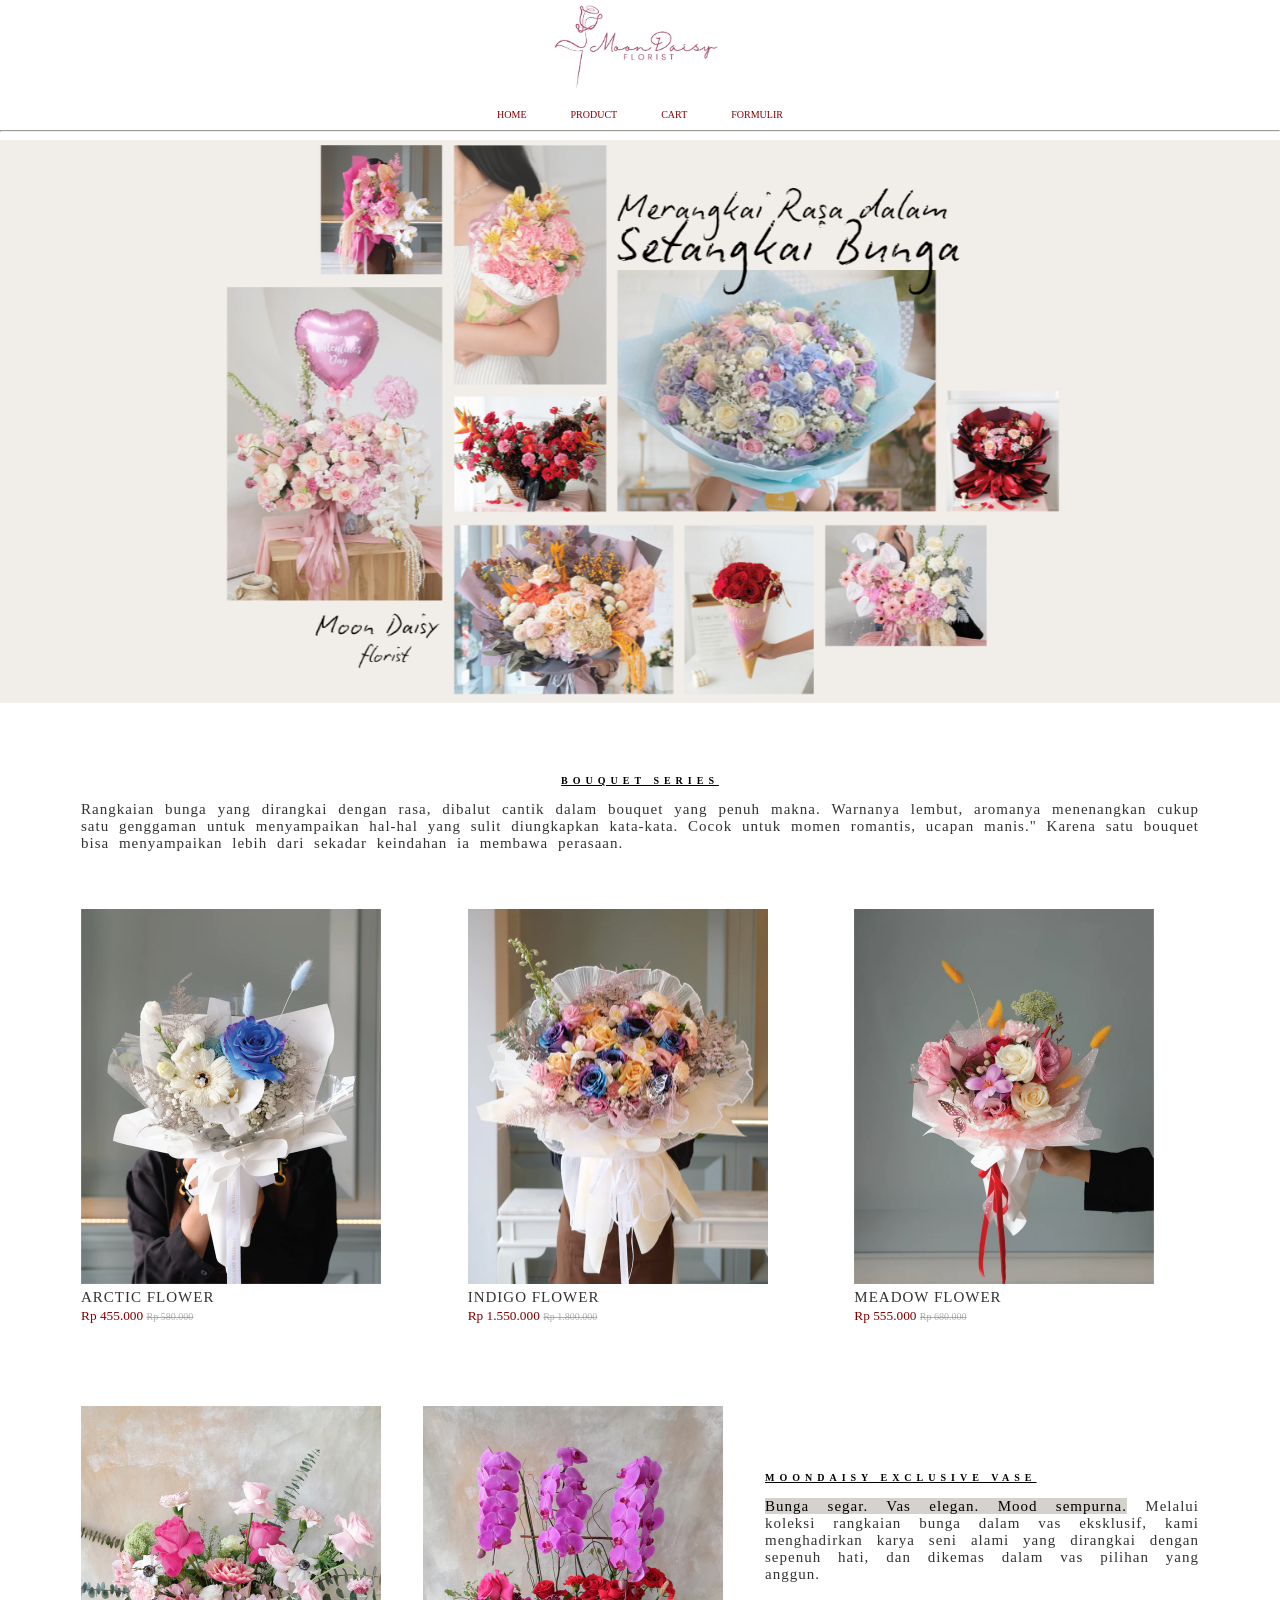
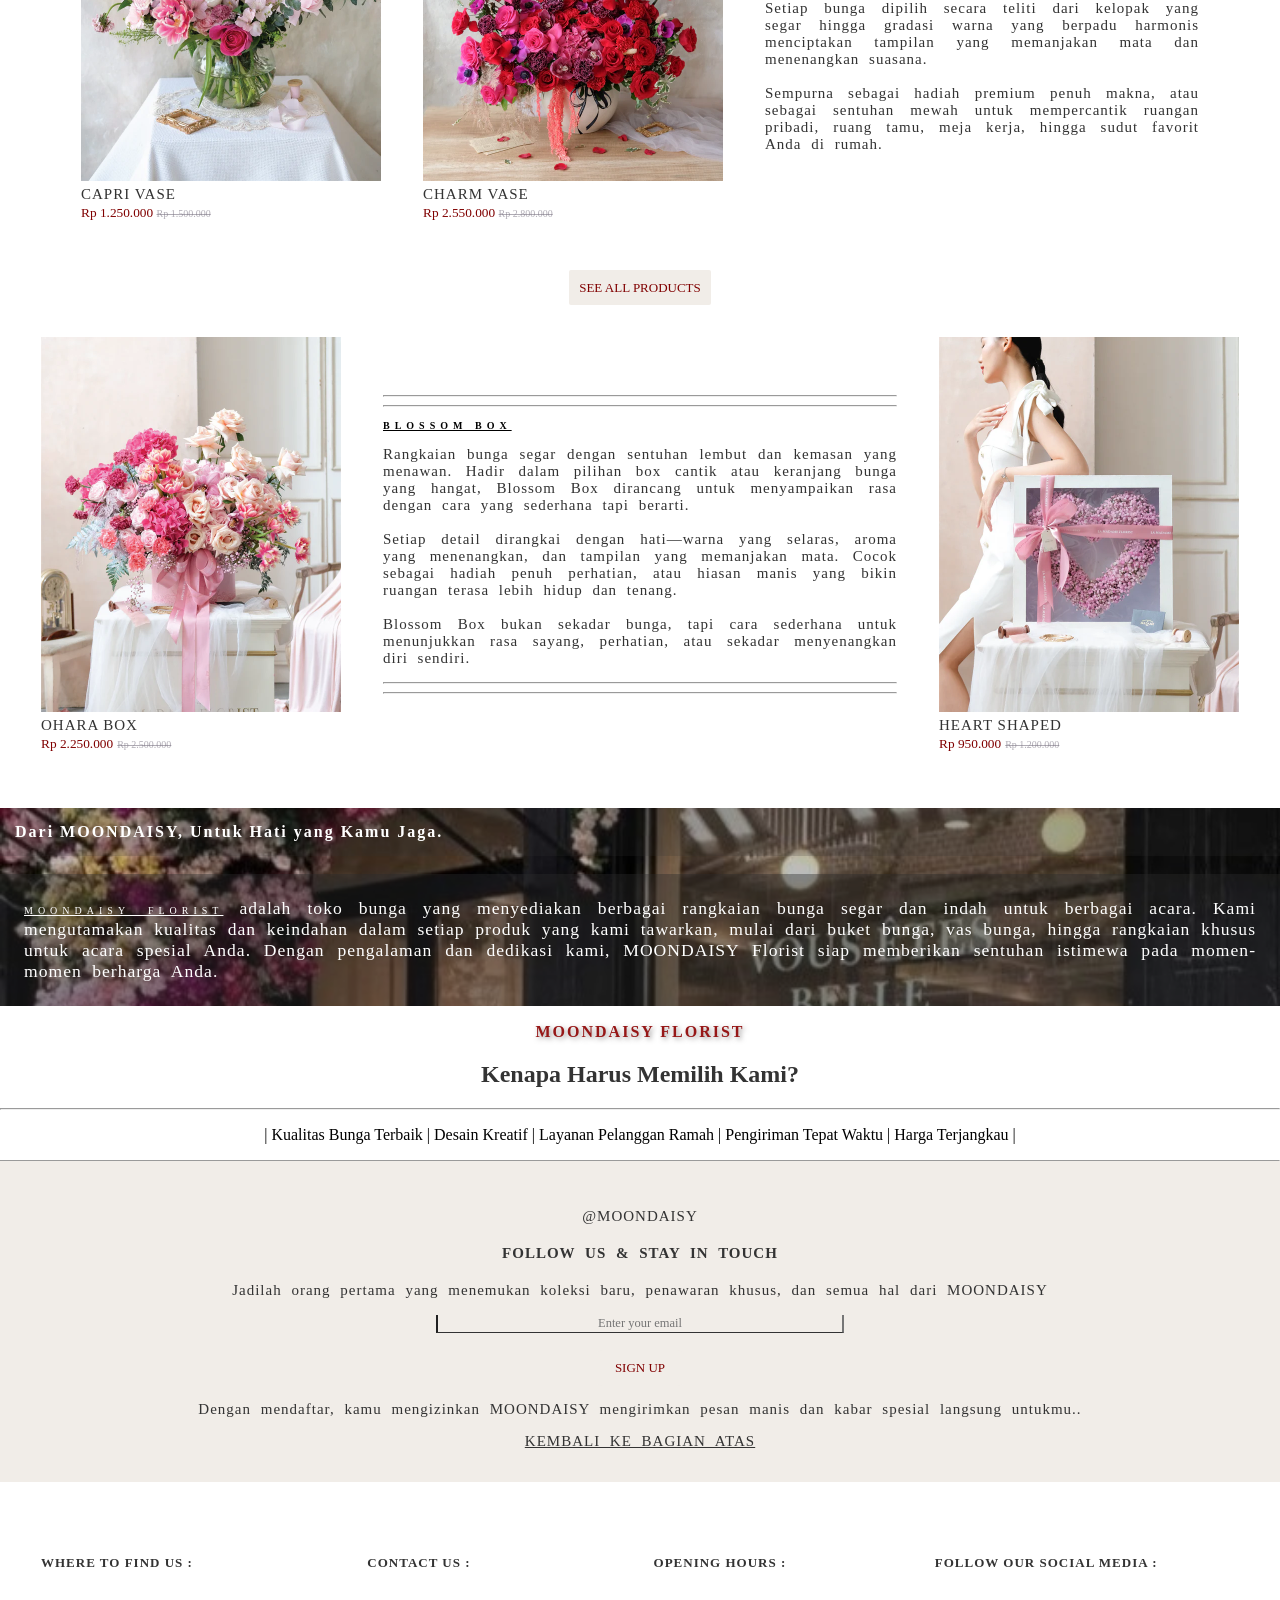
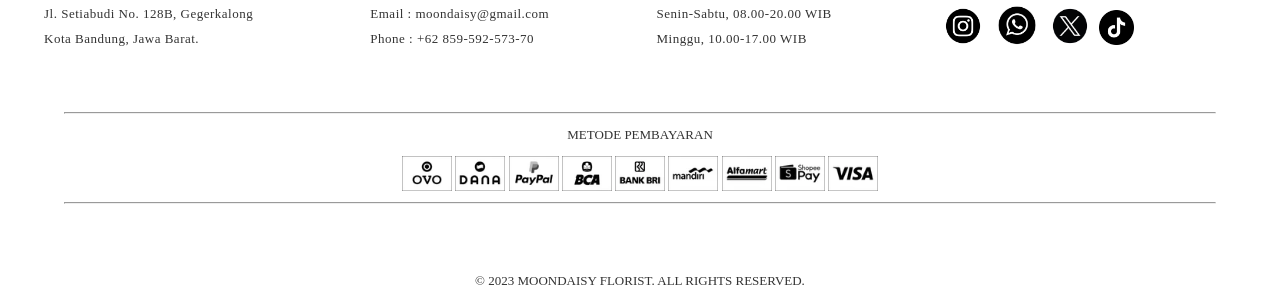
<file: index.html>
<!DOCTYPE html>
<html lang="en">

<!-- Nama : Dea Afrilia -->

<head>
  <meta charset="UTF-8">
  <meta name="viewport" content="width=device-width, initial-scale=1.0">
  <title>Moon Daisy Florist</title>

  <link rel="stylesheet" href="./CSS/style.css">
</head>

<body>

  <header>
    <div class="logo" align="center">
      <img src="assets/logo.jpg" alt="logo-toko" title="moon daisy florist" width="200px">
    </div>
        
    <nav align="center">
      <a href="index.html">HOME</a>
      <a href="product.html">PRODUCT</a>
      <a href="keranjang.html">CART</a>
      <a href="form.html">FORMULIR</a>
    </nav> <hr>  
  </header>

  <main>

    <div> 
      <picture id="flower-h" align="center">
        <source media="(min-width: 941px)" srcset="assets/flower.png" width="100%">
        <source media="(min-width: 500px)" srcset="assets/flower.png" width="890px">
        <img src="#" alt="Gambar layout Bunga">
      </picture>
    </div>

    <section>
      <figure>
        
        <table align="center" cellspacing="40px">
          <tr>
            <td colspan="3">
              <h4 class="judul" align="center">BOUQUET SERIES</h4>
              <P class="p">
                Rangkaian bunga yang dirangkai dengan rasa, dibalut cantik dalam bouquet yang penuh makna.
                Warnanya lembut, aromanya menenangkan cukup satu genggaman untuk menyampaikan hal-hal yang sulit diungkapkan kata-kata.
                Cocok untuk momen romantis, ucapan manis."
                Karena satu bouquet bisa menyampaikan lebih dari sekadar keindahan ia membawa perasaan.
            </P>
            </td>
          </tr>
          <tr>
            <td>
              <a href="product.html"><img src="assets/a-arctic.webp" alt="arctic flower" title="klik foto untuk lebih lanjut" width="300px"></a>
              <figcaption>
                <span class="nama-bunga">Arctic Flower </span>
                <br><span class="harga">Rp 455.000 </span>
                <span class="diskon">Rp 580.000</span> <br>
              </figcaption>
            </td>
            <td>
              <a href="product.html"><img src="assets/a-indigo.webp" alt="indigo flower" title="klik foto untuk lebih lanjut" width="300px"></a>
              <figcaption>
                <span class="nama-bunga">Indigo Flower</span><br>
                <span class="harga">Rp 1.550.000 </span>
                <span class="diskon">Rp 1.800.000</span> <br>
              </figcaption>
            </td>
            <td>
              <a href="product.html"><img src="assets/a-meadow.webp" alt="meadow flower" title="klik foto untuk lebih lanjut" width="300px"></a>
              <figcaption>
                <span class="nama-bunga">Meadow Flower</span> <br>
                <span class="harga">Rp 555.000 </span>
                <span class="diskon">Rp 680.000</span> <br>
              </figcaption>
            </td>
          </tr>
        </table>

        <table cellspacing="40px">
            <tr>
              <td>
                <img src="assets/e-capri.webp" alt="capri vase" title="klik foto untuk lebih lanjut" width="300px">
              <figcaption>
                <span class="nama-bunga">Capri vase</span>
                <br><span class="harga">Rp 1.250.000 </span>
                <span class="diskon">Rp 1.500.000</span> <br>
              </figcaption>
              </td>

              <td>
                <img src="assets/e-charm.webp" alt="charm vase" title="klik foto untuk lebih lanjut" width="300px">
              <figcaption>
                <span class="nama-bunga">Charm Vase </span>
                <br><span class="harga">Rp 2.550.000 </span>
                <span class="diskon">Rp 2.800.000</span> <br>
              </figcaption>
              </td>

              <td>
                <h4 class="judul">MOONDAISY EXCLUSIVE VASE</h4>
                <p class="p">
                  <span><mark>Bunga segar. Vas elegan. Mood sempurna.</mark></span>
                  Melalui koleksi rangkaian bunga dalam vas eksklusif, kami menghadirkan karya seni alami yang dirangkai dengan sepenuh hati, dan dikemas dalam vas pilihan yang anggun. <br> <br>
                  Setiap bunga dipilih secara teliti dari kelopak yang segar hingga gradasi warna yang berpadu harmonis menciptakan tampilan yang memanjakan mata dan menenangkan suasana. <br> <br>
                  Sempurna sebagai hadiah premium penuh makna, atau sebagai sentuhan mewah untuk mempercantik ruangan pribadi, ruang tamu, meja kerja, hingga sudut favorit Anda di rumah.
                </p>
              </td>
            </tr> 
          </table>
        </figure>
      </section>
      
      <div class="see-all" align="center">
          <a href="product.html" title="klik untuk melihat lebih banyak product">SEE ALL PRODUCTS</a>
      </div>

      <section>
        <table cellspacing="40px" align="center">
          <tr>
            <td>
              <a href="product.html"><img src="assets/dd-ohara.webp" alt="ohara box" title="klik foto untuk lebih lanjut" width="300px"></a>
              <figcaption>
                <span class="nama-bunga">Ohara Box</span> <br>
                <span class="harga">Rp 2.250.000</span>
                <span class="diskon">Rp 2.500.000</span>
              </figcaption>
            </td>

            <td>
              <hr> <hr>
              <h4 class="judul">BLOSSOM BOX</h4> 
              <p class="p">
                Rangkaian bunga segar dengan sentuhan lembut dan kemasan yang menawan. 
                Hadir dalam pilihan box cantik atau keranjang bunga yang hangat, Blossom Box dirancang untuk menyampaikan rasa dengan cara yang sederhana tapi berarti. <br> <br>
                Setiap detail dirangkai dengan hati—warna yang selaras, aroma yang menenangkan, dan tampilan yang memanjakan mata. 
                Cocok sebagai hadiah penuh perhatian, atau hiasan manis yang bikin ruangan terasa lebih hidup dan tenang. <br> <br>
                Blossom Box bukan sekadar bunga, tapi cara sederhana untuk menunjukkan rasa sayang, perhatian, atau sekadar menyenangkan diri sendiri.
              </p> <hr> <hr>
            </td>

            <td>
              <a href="product.html"><img src="assets/ee-shaped.webp" alt="heart shaped" title="klik foto untuk lebih lanjut" width="300px"></a>
              <figcaption>
                <span class="nama-bunga">Heart Shaped</span> <br>
                <span class="harga">Rp 950.000</span>
                <span class="diskon">Rp 1.200.000</span>
              </figcaption>
            </td>

          </tr>
        </table>
      </section>

      
      <figure id="about">
        <h1 class="from">Dari MOONDAISY, Untuk Hati yang Kamu Jaga.</h1>
          <p class="p">
          <span class="judul">MOONDAISY FLORIST</span> adalah toko bunga yang menyediakan berbagai rangkaian bunga segar dan indah untuk berbagai acara. 
          Kami mengutamakan kualitas dan keindahan dalam setiap produk yang kami tawarkan, mulai dari buket bunga, vas bunga, hingga rangkaian khusus untuk acara spesial Anda.
          Dengan pengalaman dan dedikasi kami, MOONDAISY Florist siap memberikan sentuhan istimewa pada momen-momen berharga Anda.
        </p>
      </figure>

      <section align="center" >
        <p id="brand">MOONDAISY FLORIST</p>
        <h2 style="color: #333; font-size:x-large"> Kenapa Harus Memilih Kami?</h2> <hr>
        <p>| Kualitas Bunga Terbaik | Desain Kreatif | Layanan Pelanggan Ramah | Pengiriman Tepat Waktu | Harga Terjangkau |</p> <hr>
      </section>

      <aside class="promosi">
        <p>@MOONDAISY</p>
        <h4>FOLLOW US & STAY IN TOUCH</h4>
        <p>Jadilah orang pertama yang menemukan koleksi baru, penawaran khusus, dan semua hal dari MOONDAISY</p>
        <input id="email" type="email" placeholder="Enter your email" > <br> <br>
        <input type="submit" value="SIGN UP" onclick="alert('Selamat Bergabung Bersama MOONDAISY!')"> 
        <p>Dengan mendaftar, kamu mengizinkan MOONDAISY mengirimkan pesan manis dan kabar spesial langsung untukmu..</p>
        <a href="#" target="_top" class="p">KEMBALI KE BAGIAN ATAS</a>
      </aside>
    </main>

    <footer>
        
      <audio src="assets/Selena Gomez, Benny Blanco-Ojos Tristes.m4a" autoplay></audio>

      <table cellpadding="15px"> 
        <tr>
          <th>WHERE TO FIND US :</th>
          <th>CONTACT US :</th>
          <th>OPENING HOURS :</th>
          <th>FOLLOW OUR SOCIAL MEDIA :</th>
        </tr>
        <tr>
          <td>Jl. Setiabudi No. 128B, Gegerkalong<br>Kota Bandung, Jawa Barat.</td>
          <td ><a href="mailto:deafriliart@gmail.com">Email : moondaisy@gmail.com</a> <br> <a href="tel:085959257370">Phone : +62 859-592-573-70</a></td>
          <td>Senin-Sabtu, 08.00-20.00 WIB<br>Minggu, 10.00-17.00 WIB</td>
          <td>
            <a href="https://www.instagram.com/deafrlt?igsh=MTU3ZjlqaXRwczZnOA==" target="_blank"><img src="assets/ig.jpg" alt="instagram" width="50px" title="klik gambar untuk mengunjungi instagram kami"></a>
            <a href="https://wa.me/6285959257370" target="_blank"><img src="assets/wa.jpg" alt="whatsapp" width="50px" title="klik gambar untuk terhubung ke whatsapp kami"></a>
            <a href="https://x.com/belongstodey?s=21" target="_blank"><img src="assets/x.jpg" alt="twitter" width="50px" title="klik gambar untuk mengunjungi twitter kami"></a>
            <a href="https://www.tiktok.com/@meandmybang?_t=ZS-8xUgXbDeacX&_r=1" target="_blank"><img src="assets/tiktok.jpg" alt="tiktok" width="35px" title="klik gambar untuk mengunjungi tiktok kami"></a>
          </td>
        </tr>
    </table>
    <br> <br>
      
    <figure align="center">
    <hr>
    <p>METODE PEMBAYARAN</p> 
    <img src="assets/ovo.webp" alt="ovo payment" width="50px" title="ovo payment">
    <img src="assets/dana.webp" alt="dana payment" width="50px" title="dana payment">
    <img src="assets/paypal.webp" alt="paypal payment" width="50px" title="paypal payment">
    <img src="assets/bca.webp" alt="bca payment" width="50px" title="bca payment">
    <img src="assets/bri.webp" alt="bri payment" width="50px" title="bri payment">
    <img src="assets/livin.webp" alt="mandiri payment" width="50px" title="mandiri payment">
    <img src="assets/alfa.webp" alt="alfamart payment" width="50px" title="alfamart payment">
    <img src="assets/spay.webp" alt="shopeepay payment" width="50px" title="shopeepay payment">
    <img src="assets/visa.webp" alt="visa payment" width="50px" title="visa payment">
    <hr>
    </figure>
    <br>
    <p id="copy" align="center">&copy; 2023 MOONDAISY FLORIST. ALL RIGHTS RESERVED.</p>
</footer>

</body>

</html>
</file>
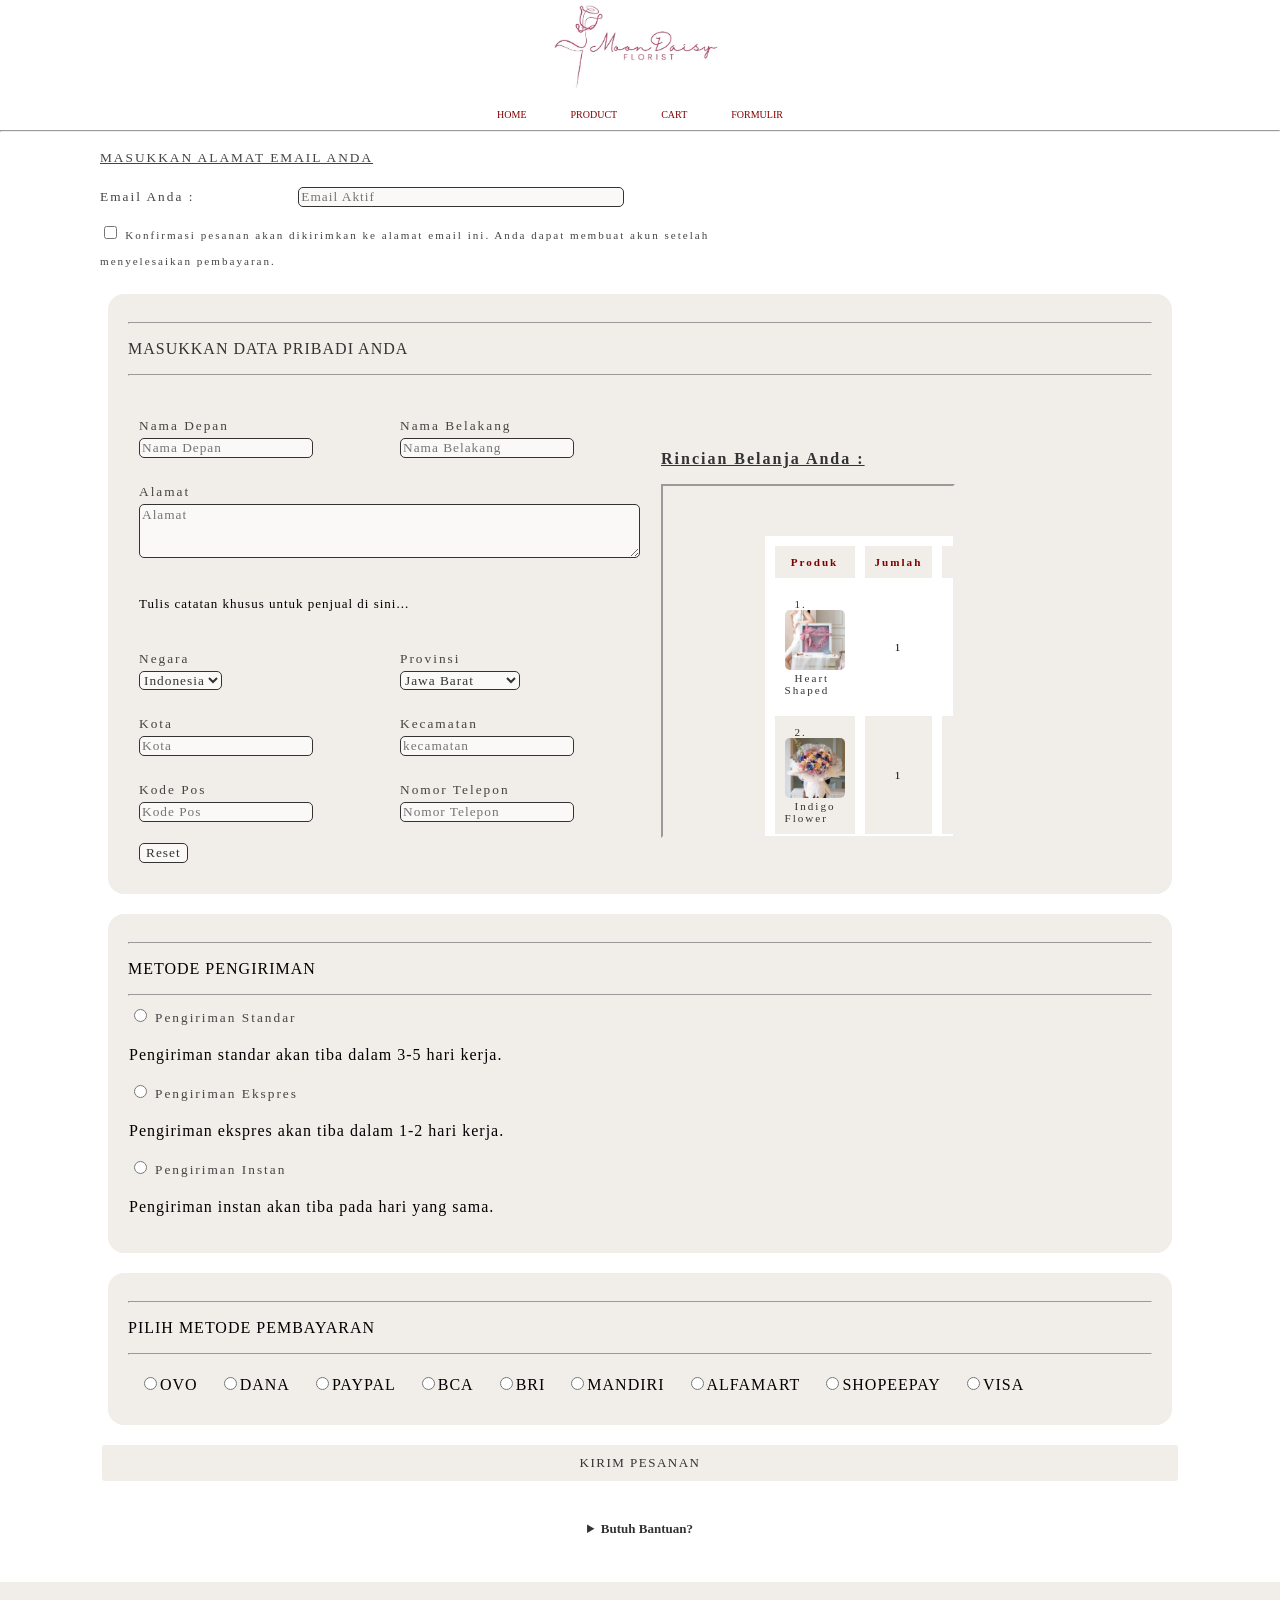
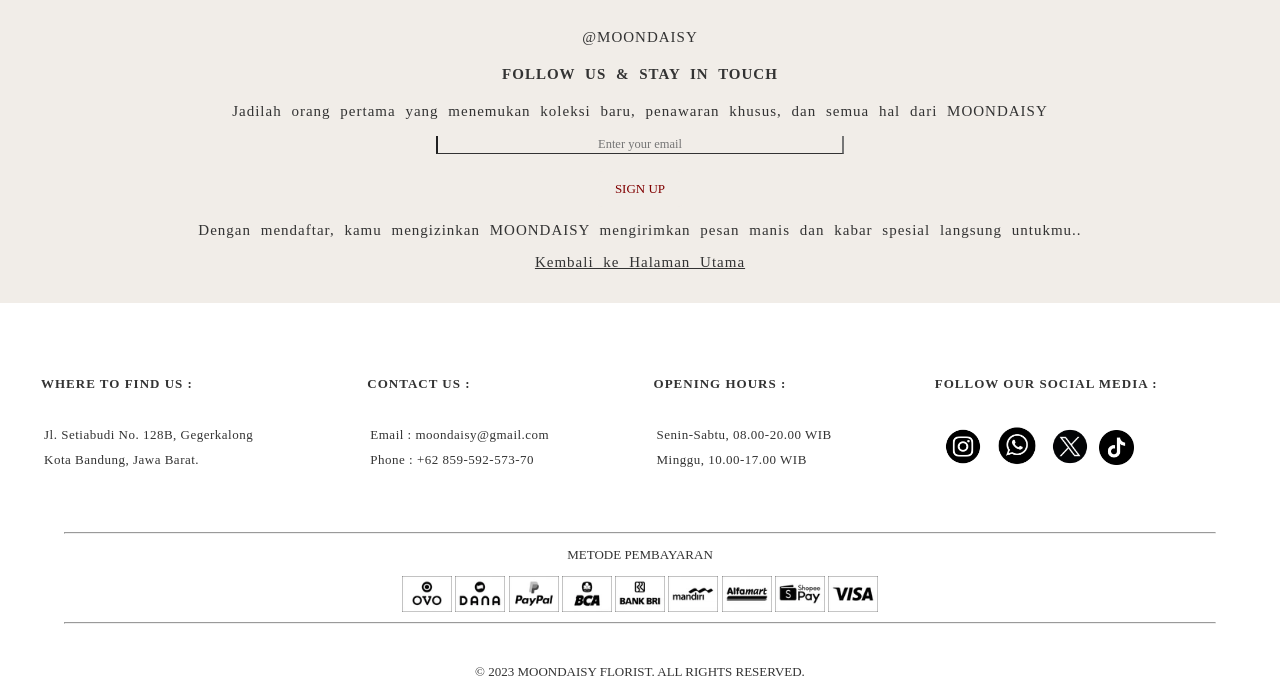
<file: form.html>
<!DOCTYPE html>
<html lang="en">
<head>
    <meta charset="UTF-8">
    <meta name="viewport" content="width=device-width, initial-scale=1.0">
    <title>Detail Pengiriman</title>

    <link rel="stylesheet" href="CSS/style.css">
</head>

<body>
        <header>
      <div class="logo" align="center">
        <img src="assets/logo.jpg" alt="logo-toko" title="moon daisy florist" width="200px">
      </div>
        
      <nav align="center">
          <a href="index.html">HOME</a>
          <a href="product.html">PRODUCT</a>
          <a href="keranjang.html">CART</a>
          <a href="form.html">FORMULIR</a>
      </nav>
      <hr>
    </header>

    <main>
        <section>
            <form class="form">
                <div id="f-email">
                    <p><u>MASUKKAN ALAMAT EMAIL ANDA</u></p> 
                    <label for="f-email">Email Anda :</label> 
                    <input type="email" id="f-email" name="f-email" placeholder="Email Aktif"> <br> 
                    <p>
                        <input type="checkbox" id="f-cek-email" name="f-cek-email" value="iya">
                        <label for="iya">Konfirmasi pesanan akan dikirimkan ke alamat email ini. Anda dapat membuat akun setelah menyelesaikan pembayaran.</label>
                    </p>
                </div>

                <div class="bg-form">
                    <hr> <p>MASUKKAN DATA PRIBADI ANDA</p> <hr>
                    <br>
                    <table cellpadding="10px" cellspacing="1px" class="font-form">
                        <tr>
                            <td><label for="f-nama-depan">Nama Depan</label> <br>
                                <input type="text" id="f-nama-depan" name="f-nama-depan" placeholder="Nama Depan" minlength="3" maxlength="25">
                            </td>
                            <td>
                                <label for="f-nama-belakang">Nama Belakang</label> <br>
                                <input type="text" id="f-nama-belakang" name="f-nama-belakang" placeholder="Nama Belakang" minlength="3" maxlength="25" >
                            </td>
                            <td rowspan="10">
                                <p id="rrj"><b>Rincian Belanja Anda :</b></p>
                                <iframe name="rincian-keranjang" width="290px" height="350px" src="rincian.html" target="rincian-keranjang"></iframe><br>
                            </td>
                        </tr>

                        <tr>
                            <td colspan="2">
                                <label for="f-alamat">Alamat</label> <br>
                                <textarea name="f-alamat" id="f-alamat" cols="60px" rows="3px" placeholder="Alamat"></textarea>
                            </td>
                        </tr>

                        <tr>
                            <td colspan="2">
                                <p contenteditable="true" style="font-size: small;" >Tulis catatan khusus untuk penjual di sini...</p>
                            </td>
                        </tr>

                        <tr>
                            <td>
                                <label for="f-negara">Negara</label> <br>
                                <select>
                                    <option value="indonesia">Indonesia</option>
                                </select>
                            </td>

                            <td>
                                <label for="f-provinsi">Provinsi</label> <br>
                                <select name="f-provinsi" id="f-provinsi">
                                    <option value="f-provinsi">Jawa Barat</option>
                                    <option value="f-provinsi">Jawa Timur</option>
                                    <option value="f-provinsi">Jawa Tengah</option>
                                    <option value="f-provinsi">Bali</option>
                                    <option value="f-provinsi">Jakarta</option>
                                    <option value="f-provinsi">Sumatera Utara</option>
                                </select>
                            </td>
                        </tr>

                        <tr>
                            <td>
                                <label for="f-kota">Kota</label> <br>
                                <input type="text" id="f-kota" name="f-kota" placeholder="Kota">
                            </td>
                            <td>
                                <label for="f-kecamatan">Kecamatan</label> <br>
                                <input type="text" id="f-kecamatan" name="f-kecamatan" placeholder="kecamatan">
                            </td>
                        </tr>

                        <tr>
                            <td>
                                <label for="f-kodepos">Kode Pos</label><br>
                                <input type="number" id="f-number" name="f-number" placeholder="Kode Pos">
                            </td>

                            <td>
                                <label for="f-notelp">Nomor Telepon</label> <br>
                                <input type="number" id="f-notelp" name="f-notelp" placeholder="Nomor Telepon">
                            </td>
                        </tr>

                        <tr>
                            <td colspan="2"><input type="reset"></td>
                        </tr>
                    
                    </table>
                </div>
            </form>
        </section>

        <section class="bg-form">
            <hr> <p>METODE PENGIRIMAN</p> <hr>
            <form>
                <div >
                    <table cellpadding="px" cellspacing="1px" class="font-form">
                        <tr>
                            <td>
                                <input type="radio" id="f-standar" name="f-metode-pengiriman" value="standar">
                                <label for="f-standar">Pengiriman Standar</label> <br>
                                <p>Pengiriman standar akan tiba dalam 3-5 hari kerja.</p>
                            </td>
                        </tr>

                        <tr>
                            <td>
                                <input type="radio" id="f-ekspres" name="f-metode-pengiriman" value="ekspres">
                                <label for="f-ekspres">Pengiriman Ekspres</label> <br>
                                <p>Pengiriman ekspres akan tiba dalam 1-2 hari kerja.</p>
                            </td>
                        </tr>

                        <tr>
                            <td>
                                <input type="radio" id="f-instan" name="f-metode-pengiriman" value="instan">
                                <label for="f-instan">Pengiriman Instan</label> <br>
                                <p>Pengiriman instan akan tiba pada hari yang sama.</p>
                            </td>
                        </tr>

                    </table>
                </div>
            </form>
        </section>

        <section class="bg-form">
            <hr> <p>PILIH METODE PEMBAYARAN</p> <hr>
            <table cellpadding="10px" cellspacing="1px">
                <tr>
                    <td><input type="radio" id="f-ovo" name="f-metode-pembayaran" value="ovo">OVO</td>
                    <td><input type="radio" id="f-dana" name="f-metode-pembayaran" value="dana">DANA</td>
                    <td><input type="radio" id="f-paypal" name="f-metode-pembayaran" value="gopay">PAYPAL</td>
                    <td><input type="radio" id="f-bca" name="f-metode-pembayaran" value="bca">BCA</td>
                    <td><input type="radio" id="f-bri" name="f-metode-pembayaran" value="bri">BRI</td>
                    <td><input type="radio" id="f-mandiri" name="f-metode-pembayaran" value="mandiri">MANDIRI</td>
                    <td><input type="radio" id="f-alfamart" name="f-metode-pembayaran" value="alfamart">ALFAMART</td>
                    <td><input type="radio" id="f-shopeepay" name="f-metode-pembayaran" value="shopeepay">SHOPEEPAY</td>
                    <td><input type="radio" id="f-visa" name="f-metode-pembayaran" value="visa">VISA</td>
                </tr>
            </table>
        </section>

        <section id="btn-kirim" align="center">
            <input type="submit" value="KIRIM PESANAN" onclick="alert('Pesanan Diterima!! Untuk melihat informasi pesananmu, harap check email kamu ya... TERIMA KASIH')">
            <details>
                <summary class="help"><b>Butuh Bantuan?</b></summary>
                <p>Hubungi kami di WhatsApp atau email jika ada kendala saat pemesanan.</p>
            </details>
        </section>

        <br> <br> <br>
        
        <aside class="promosi">
            <p>@MOONDAISY</p>
            <h4>FOLLOW US & STAY IN TOUCH</h4>
            <p>Jadilah orang pertama yang menemukan koleksi baru, penawaran khusus, dan semua hal dari MOONDAISY</p>
            <input id="email" type="email" placeholder="Enter your email" > <br> <br>
            <input type="submit" value="SIGN UP" onclick="alert('Selamat Bergabung Bersama MOONDAISY!')">
            <p>Dengan mendaftar, kamu mengizinkan MOONDAISY mengirimkan pesan manis dan kabar spesial langsung untukmu..</p>
            <a href="index.html" class="p" target="_parent">Kembali ke Halaman Utama</a>        </aside>
    </main>

    <footer>
        <audio src="assets/Selena Gomez, Benny Blanco-Ojos Tristes.m4a" autoplay></audio>

                  
        <table cellpadding="15px"> 
            <tr>
                <th>WHERE TO FIND US :</th>
                <th>CONTACT US :</th>
                <th>OPENING HOURS :</th>
                <th>FOLLOW OUR SOCIAL MEDIA :</th>
            </tr>
            <tr>
                <td>Jl. Setiabudi No. 128B, Gegerkalong<br>Kota Bandung, Jawa Barat.</td>
                <td ><a href="mailto:deafriliart@gmail.com">Email : moondaisy@gmail.com</a> <br> <a href="tel:085959257370">Phone : +62 859-592-573-70</a></td>
                <td>Senin-Sabtu, 08.00-20.00 WIB<br>Minggu, 10.00-17.00 WIB</td>
                <td>
                    <a href="https://www.instagram.com/deafrlt?igsh=MTU3ZjlqaXRwczZnOA==" target="_blank"><img src="assets/ig.jpg" alt="instagram" width="50px" title="klik gambar untuk mengunjungi instagram kami"></a>
                    <a href="https://wa.me/6285959257370" target="_blank"><img src="assets/wa.jpg" alt="whatsapp" width="50px" title="klik gambar untuk terhubung ke whatsapp kami"></a>
                    <a href="https://x.com/belongstodey?s=21" target="_blank"><img src="assets/x.jpg" alt="twitter" width="50px" title="klik gambar untuk mengunjungi twitter kami"></a>
                    <a href="https://www.tiktok.com/@meandmybang?_t=ZS-8xUgXbDeacX&_r=1" target="_blank"><img src="assets/tiktok.jpg" alt="tiktok" width="35px" title="klik gambar untuk mengunjungi tiktok kami"></a>
                </td>
            </tr>
        </table>
        <br> <br>
      
        <figure align="center">
            <hr>
            <p>METODE PEMBAYARAN</p> 
            <img src="assets/ovo.webp" alt="ovo payment" width="50px" title="ovo payment">
            <img src="assets/dana.webp" alt="dana payment" width="50px" title="dana payment">
            <img src="assets/paypal.webp" alt="paypal payment" width="50px" title="paypal payment">
            <img src="assets/bca.webp" alt="bca payment" width="50px" title="bca payment">
            <img src="assets/bri.webp" alt="bri payment" width="50px" title="bri payment">
            <img src="assets/livin.webp" alt="mandiri payment" width="50px" title="mandiri payment">
            <img src="assets/alfa.webp" alt="alfamart payment" width="50px" title="alfamart payment">
            <img src="assets/spay.webp" alt="shopeepay payment" width="50px" title="shopeepay payment">
            <img src="assets/visa.webp" alt="visa payment" width="50px" title="visa payment">
            <hr>
        </figure>

        <p id="copy" align="center">&copy; 2023 MOONDAISY FLORIST. ALL RIGHTS RESERVED.</p>

    </footer>
</body>


</html>
</file>
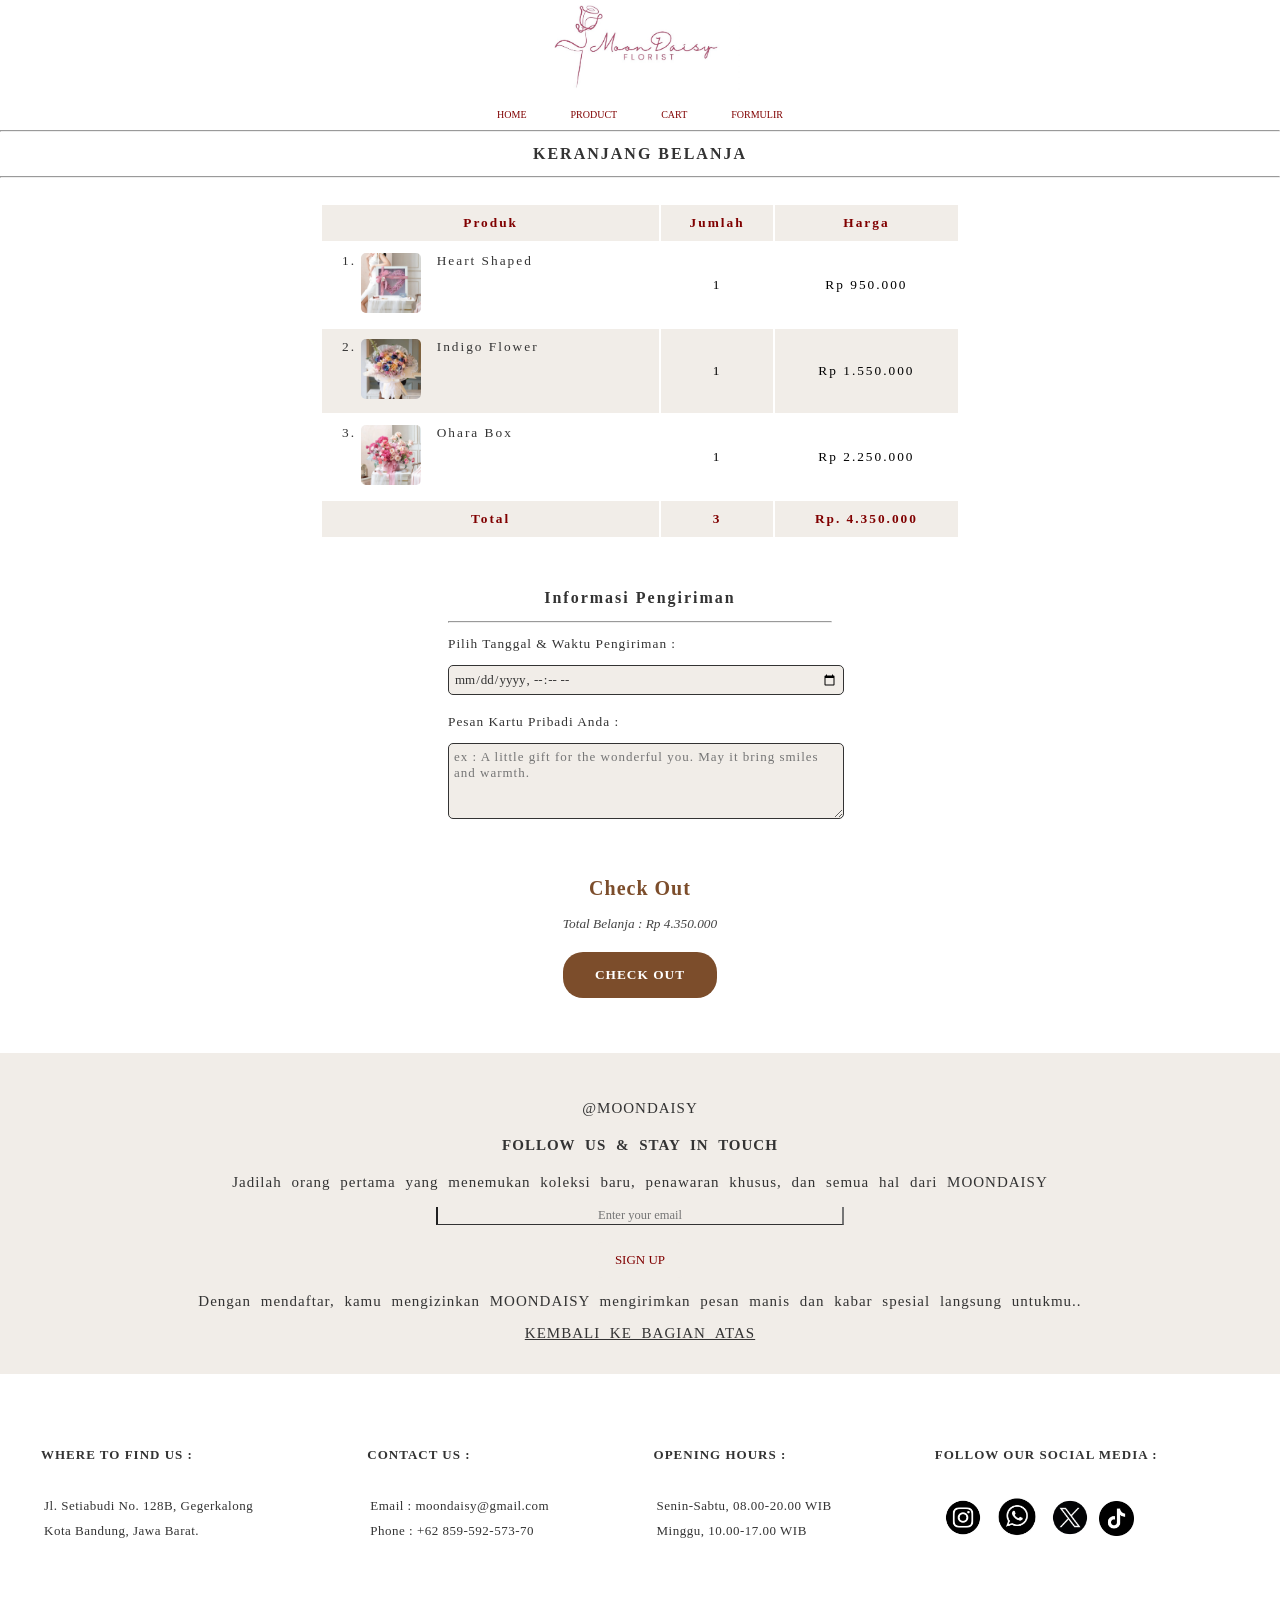
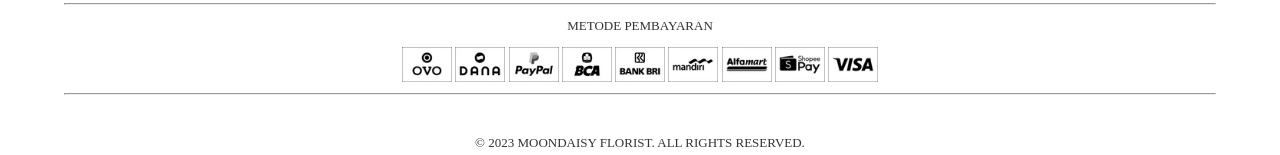
<file: keranjang.html>
<!DOCTYPE html>
<html lang="en">
<head>
    <meta charset="UTF-8">
    <meta name="viewport" content="width=device-width, initial-scale=1.0">
    <title>Keranjang Belanja</title>

    <link rel="stylesheet" href="./CSS/style.css">
</head>
         
<body>
    <header>
      <div class="logo" align="center">
        <img src="assets/logo.jpg" alt="logo-toko" title="moon daisy florist" width="200px">
      </div>
        
      <nav align="center">
          <a href="index.html">HOME</a>
          <a href="product.html">PRODUCT</a>
          <a href="keranjang.html">CART</a>
          <a href="form.html">FORMULIR</a>
      </nav>
      <hr>
    </header>  

    <main>
        <section class="keranjang">
            <h2>KERANJANG BELANJA</h2> <hr>

            <div>
                <table class="tabel-keranjang" align="center">
                    <thead>
                        <tr>
                            <th>Produk</th>
                            <th>Jumlah</th>
                            <th>Harga</th>
                        </tr>
                    </thead>

                    <tbody>
                        <tr>
                            <td class="produk-keranjang">
                                <span>1.</span>
                                <img src="assets/ee-shaped.jpg" alt="heart shaped" width="60px">
                                <span>Heart Shaped</span>
                            </td>
                            <td class="center">1</td>
                            <td class="center">Rp 950.000</td>
                        </tr>

                        <tr>
                            <td class="produk-keranjang">
                                <span>2.</span>
                                <img src="assets/a-indigo.jpg" alt="indigo flower" width="60px">
                                <span>Indigo Flower</span>
                            </td>
                            <td class="center">1</td>
                            <td class="center">Rp 1.550.000</td>
                        </tr>

                        <tr>
                            <td class="produk-keranjang">
                                <span>3.</span> 
                                <img src="assets/dd-ohara.jpg" alt="ohara box" width="60px">
                                <span>Ohara Box</span>
                            </td>
                            <td class="center">1</td>
                            <td class="center">Rp 2.250.000</td>
                        </tr>

                        <tr>
                            <th>Total</th>
                            <th >3</th>
                            <th>Rp. 4.350.000</th>
                        </tr>
                    </tbody>
                </table>
            </div>

            <div class="info-kirim">
                <h2>Informasi Pengiriman</h2>
                <hr>
                <p>Pilih Tanggal & Waktu Pengiriman :</p>
                <input type="datetime-local" id="tgl-kirim" name="tgl-kirim">
                <p>Pesan Kartu Pribadi Anda :</p>
                <textarea id="pesan" name="pesan" rows="4" cols="50" placeholder="ex : A little gift for the wonderful you. May it bring smiles and warmth."></textarea>
            </div>
        </section>

        <section class="checkout">
            <h2>check out</h2>
            <p>Total Belanja : Rp 4.350.000</p>
            <a href="form.html"><button type="button" class="checkout-button">Check out</button></a>
        </section>

        <aside class="promosi">
            <p>@MOONDAISY</p>
            <h4>FOLLOW US & STAY IN TOUCH</h4>
            <p>Jadilah orang pertama yang menemukan koleksi baru, penawaran khusus, dan semua hal dari MOONDAISY</p>
            <input id="email" type="email" placeholder="Enter your email" > <br> <br>
            <input type="submit" value="SIGN UP" onclick="alert('Selamat Bergabung Bersama MOONDAISY!')">
            <p>Dengan mendaftar, kamu mengizinkan MOONDAISY mengirimkan pesan manis dan kabar spesial langsung untukmu..</p>
            <a href="#" target="_top" class="p">KEMBALI KE BAGIAN ATAS</a>
        </aside>
    </main>

    <footer>
        <audio src="assets/Selena Gomez, Benny Blanco-Ojos Tristes.m4a" autoplay></audio>

        
        <table cellpadding="15px"> 
            <tr>
                <th>WHERE TO FIND US :</th>
                <th>CONTACT US :</th>
                <th>OPENING HOURS :</th>
                <th>FOLLOW OUR SOCIAL MEDIA :</th>
            </tr>
            <tr>
                <td>Jl. Setiabudi No. 128B, Gegerkalong<br>Kota Bandung, Jawa Barat.</td>
                <td ><a href="mailto:deafriliart@gmail.com">Email : moondaisy@gmail.com</a> <br> <a href="tel:085959257370">Phone : +62 859-592-573-70</a></td>
                <td>Senin-Sabtu, 08.00-20.00 WIB<br>Minggu, 10.00-17.00 WIB</td>
                <td>
                    <a href="https://www.instagram.com/deafrlt?igsh=MTU3ZjlqaXRwczZnOA==" target="_blank"><img src="assets/ig.jpg" alt="instagram" width="50px" title="klik gambar untuk mengunjungi instagram kami"></a>
                    <a href="https://wa.me/6285959257370" target="_blank"><img src="assets/wa.jpg" alt="whatsapp" width="50px" title="klik gambar untuk terhubung ke whatsapp kami"></a>
                    <a href="https://x.com/belongstodey?s=21" target="_blank"><img src="assets/x.jpg" alt="twitter" width="50px" title="klik gambar untuk mengunjungi twitter kami"></a>
                    <a href="https://www.tiktok.com/@meandmybang?_t=ZS-8xUgXbDeacX&_r=1" target="_blank"><img src="assets/tiktok.jpg" alt="tiktok" width="35px" title="klik gambar untuk mengunjungi tiktok kami"></a>
                </td>
            </tr>
        </table>
        <br> <br>
      
        <figure align="center">
            <hr>
            <p>METODE PEMBAYARAN</p> 
        <img src="assets/ovo.webp" alt="ovo payment" width="50px" title="ovo payment">
        <img src="assets/dana.webp" alt="dana payment" width="50px" title="dana payment">
        <img src="assets/paypal.webp" alt="paypal payment" width="50px" title="paypal payment">
        <img src="assets/bca.webp" alt="bca payment" width="50px" title="bca payment">
        <img src="assets/bri.webp" alt="bri payment" width="50px" title="bri payment">
        <img src="assets/livin.webp" alt="mandiri payment" width="50px" title="mandiri payment">
        <img src="assets/alfa.webp" alt="alfamart payment" width="50px" title="alfamart payment">
        <img src="assets/spay.webp" alt="shopeepay payment" width="50px" title="shopeepay payment">
        <img src="assets/visa.webp" alt="visa payment" width="50px" title="visa payment">
            <hr>
        </figure>

        <p id="copy" align="center">&copy; 2023 MOONDAISY FLORIST. ALL RIGHTS RESERVED.</p>
    </footer>
</body>

</html>
</file>
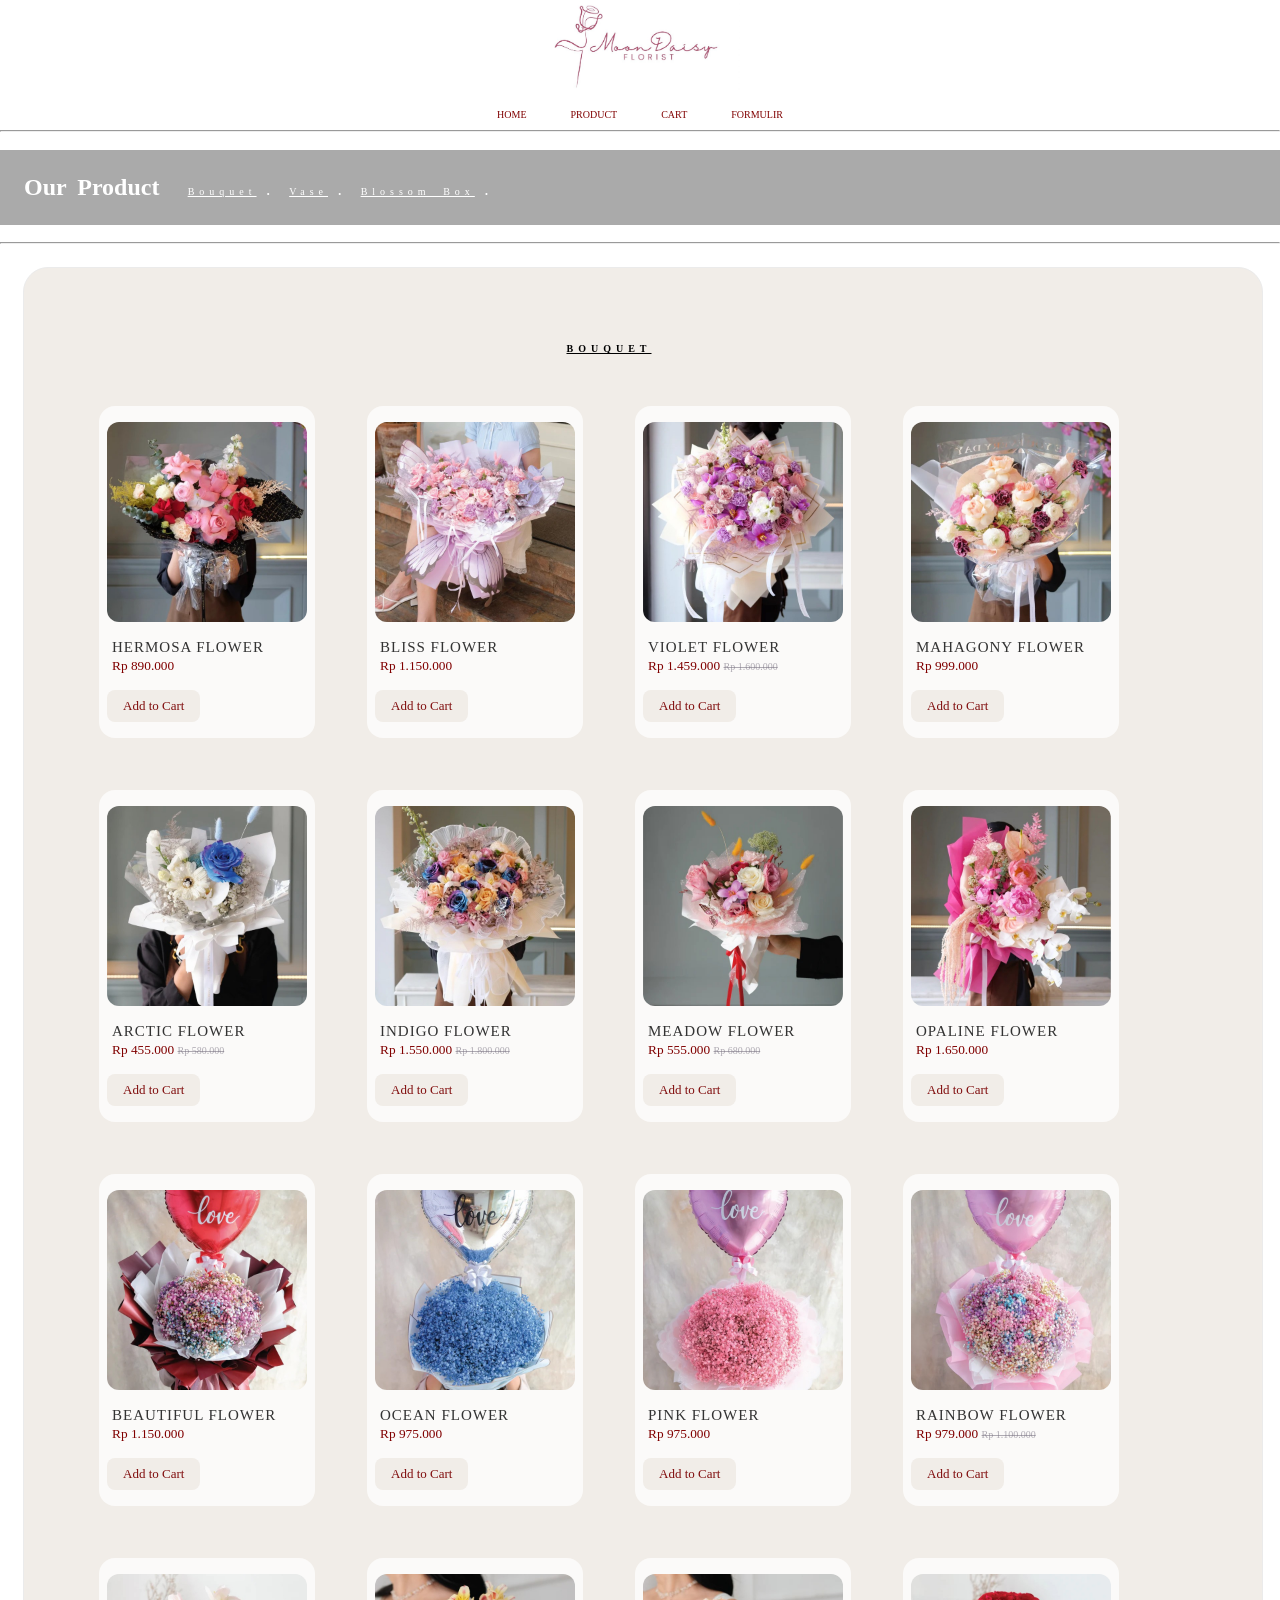
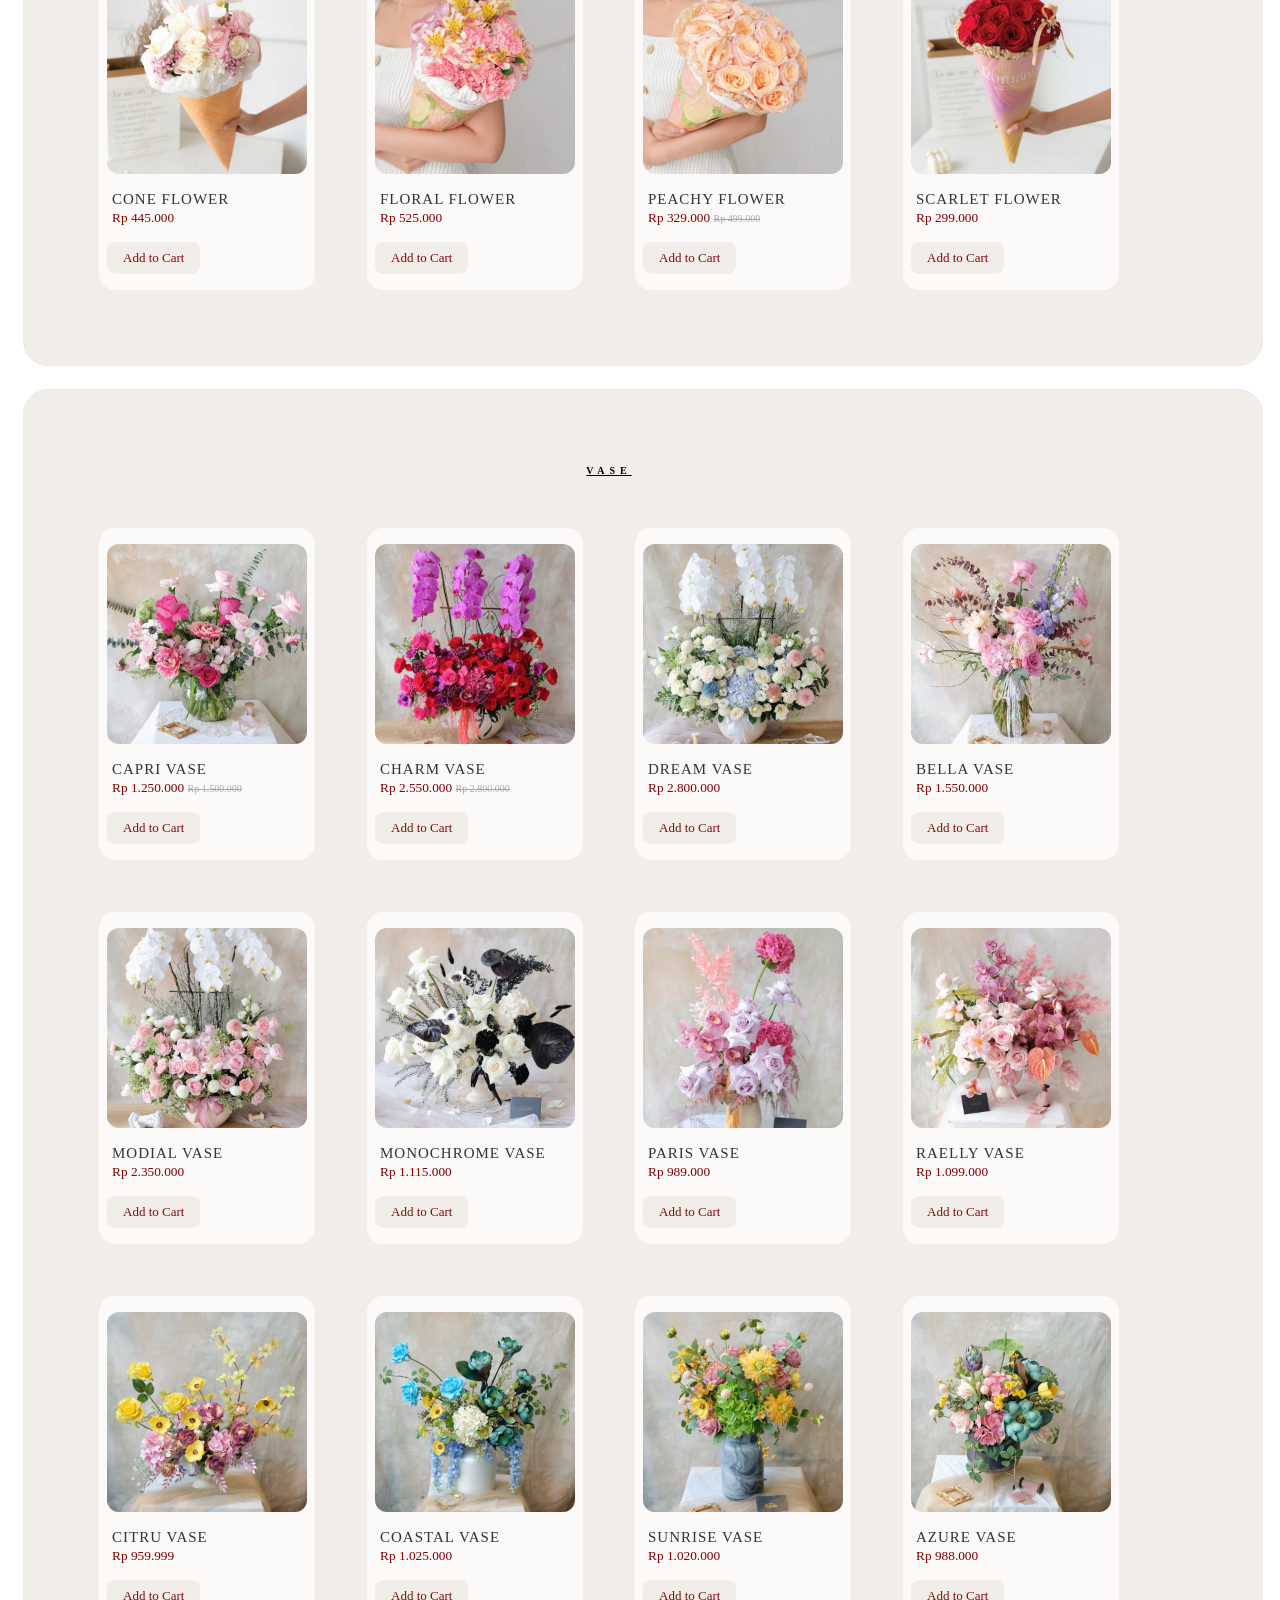
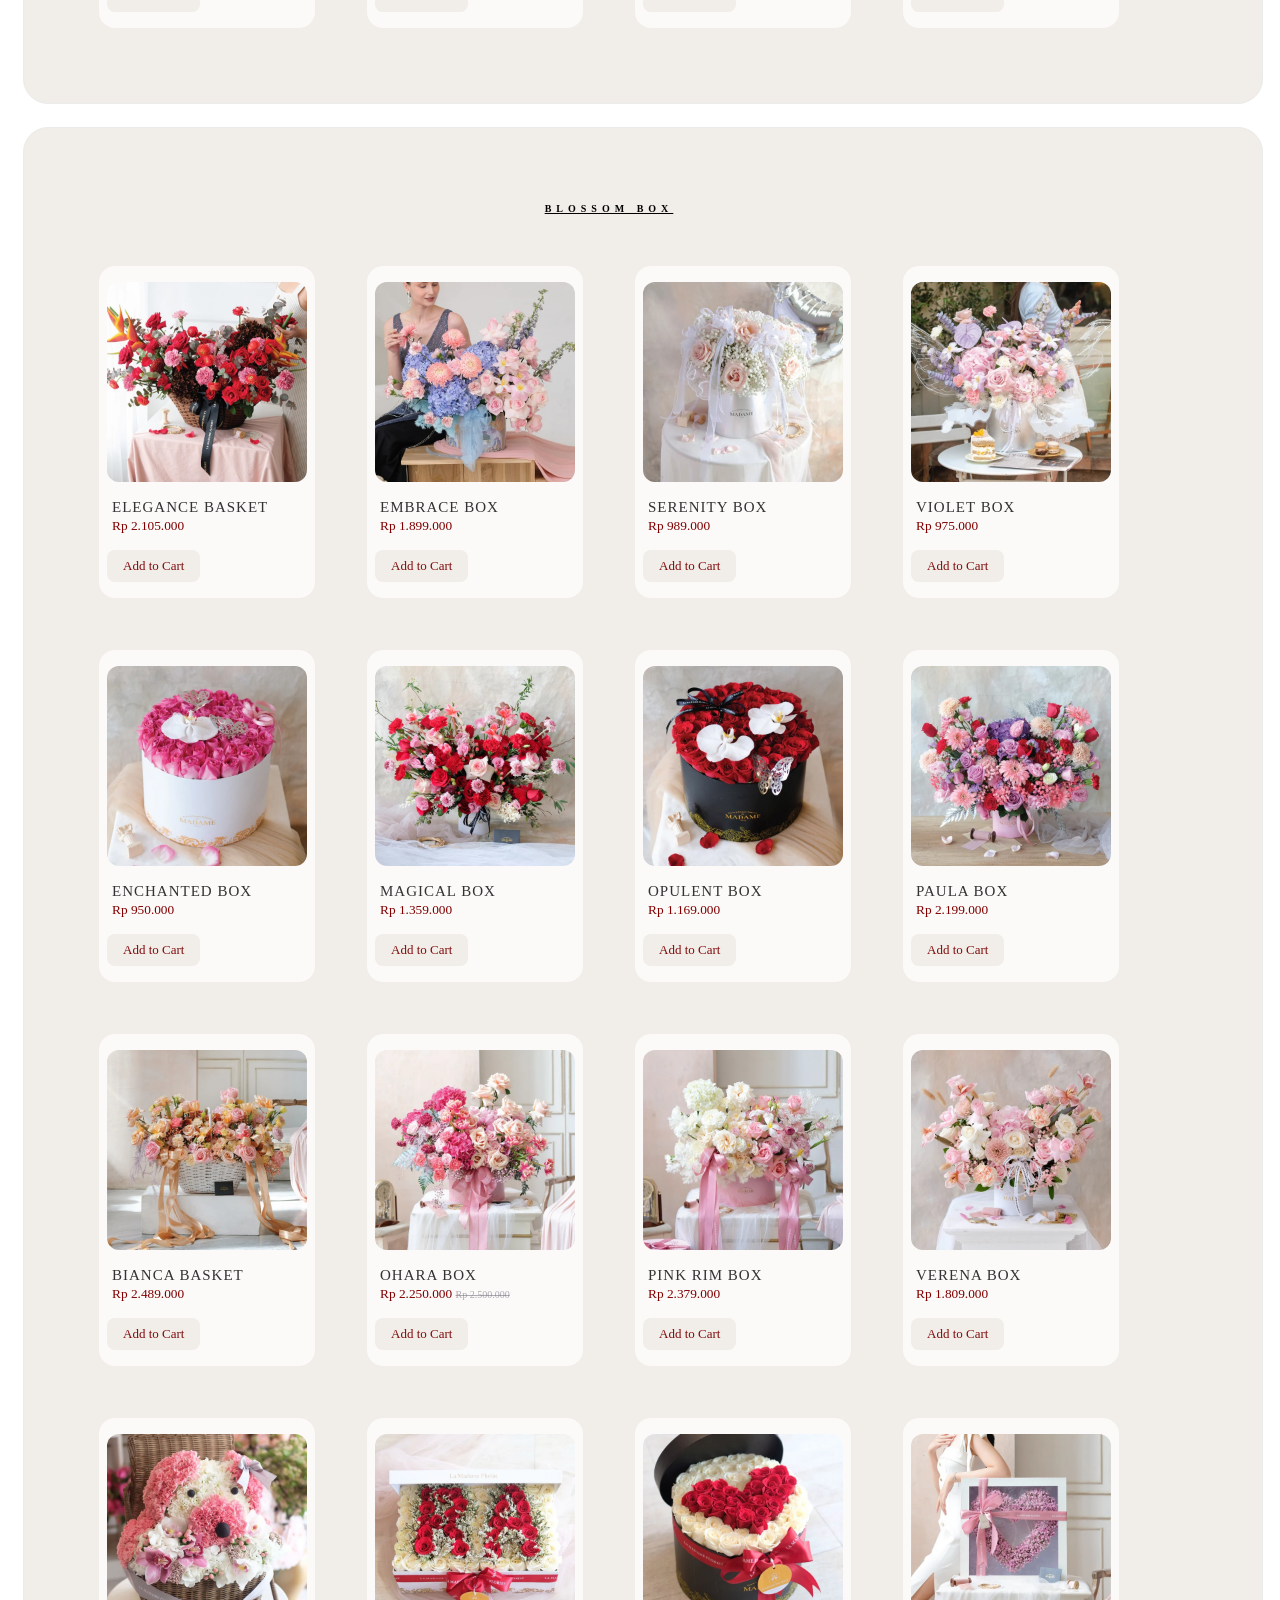
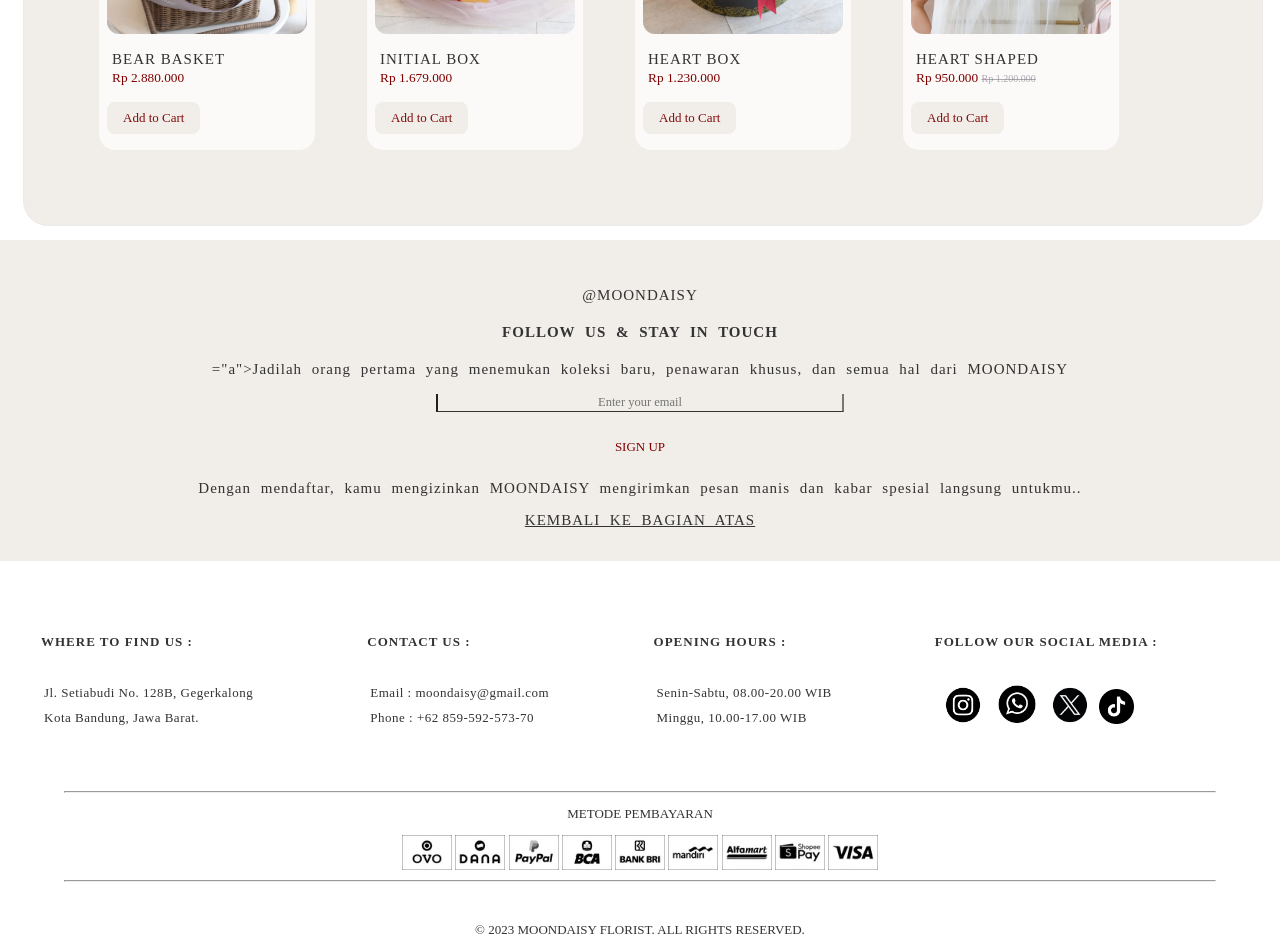
<file: product.html>
<!DOCTYPE html>
<html lang="en">
<head>
    <meta charset="UTF-8">
    <meta name="viewport" content="width=device-width, initial-scale=1.0">
    <title>Product - Moon Daisy Florist</title>

    <link rel="stylesheet" href="./CSS/style.css">
</head>

<body>
    <header>
      <div class="logo" align="center">
        <img src="assets/logo.jpg" alt="logo-toko" title="moon daisy florist" width="200px">
      </div>
        
      <nav align="center">
          <a href="index.html">HOME</a>
          <a href="product.html">PRODUCT</a>
          <a href="keranjang.html">CART</a>
          <a href="form.html">FORMULIR</a>
      </nav>
      <hr>
    </header>

    <main>   
        
        <p id="judul-p">
            <span id="j-product">Our Product</span>  &nbsp;
            <a href="#boquet" target="_self" >Bouquet</a> .&nbsp;
            <a href="#vase" target="_self">Vase</a> .&nbsp;
            <a href="#blossom-box" target="_self">Blossom Box</a> .&nbsp;

        </p> <hr>
        <section class="list-produk">
            <table cellspacing="50px">
                <tr>
                    <th id="bouquet" class="judul" colspan="4">BOUQUET</th>
                </tr>
                <tr>
                    <td>
                        <div class="item-produk">
                            <img src="assets/b-hermosa.jpg" alt="hermosa flower" width="250px">
                            <figcaption>
                                <span class="nama-bunga">Hermosa Flower</span><br>
                                <span class="harga">Rp 890.000 </span>
                            </figcaption>
                            <a href="keranjang.html"><button type="button">Add to Cart</button></a>
                        </div>
                    </td>
                    <td>
                        <div class="item-produk">
                            <img src="assets/b-bliss.jpg" alt="bliss flower" width="250px">
                            <figcaption>
                                <span class="nama-bunga">Bliss Flower</span><br>
                                <span class="harga">Rp 1.150.000 </span>
                            </figcaption>
                            <a href="keranjang.html"><button type="button">Add to Cart</button></a>
                        </div>
                    </td>
                    <td>
                        <div class="item-produk">
                            <img src="assets/b-violet.jpg" alt="violet flower" width="250px">
                            <figcaption>
                                <span class="nama-bunga">Violet Flower</span><br>
                                <span class="harga">Rp 1.459.000 </span>
                                <span class="diskon">Rp 1.600.000</span> <br>
                            </figcaption>
                            <a href="keranjang.html"><button type="button">Add to Cart</button></a>
                        </div>
                    </td>
                    <td>
                        <div class="item-produk">
                            <img src="assets/b-mahogany.jpg" alt="mahogany flower" width="250px">
                            <figcaption>
                                <span class="nama-bunga">Mahagony Flower</span><br>
                                <span class="harga">Rp 999.000 </span>
                            </figcaption>
                            <a href="keranjang.html"><button type="button">Add to Cart</button></a>
                        </div>
                    </td>
                </tr>

                <tr>
                    <td>
                        <div class="item-produk">
                            <img src="assets/a-arctic.jpg" alt="arctic flower" width="250px">
                            <figcaption>
                                <span class="nama-bunga">Arctic Flower</span><br>
                                <span class="harga">Rp 455.000 </span>
                                <span class="diskon">Rp 580.000</span> <br>
                            </figcaption>
                            <a href="keranjang.html"><button type="button">Add to Cart</button></a> 
                        </div>
                    </td>
                    <td>
                        <div class="item-produk">
                            <img src="assets/a-indigo.jpg" alt="indigo flower" width="250px">
                            <figcaption>
                                <span class="nama-bunga">Indigo Flower</span><br>
                                <span class="harga">Rp 1.550.000 </span>
                                <span class="diskon">Rp 1.800.000</span> <br>
                            </figcaption>
                            <a href="keranjang.html"><button type="button">Add to Cart</button></a>
                        </div>
                    </td>
                    <td>
                        <div class="item-produk">
                            <img src="assets/a-meadow.jpg" alt="meadow flower" width="250px">
                            <figcaption>
                                <span class="nama-bunga">Meadow Flower</span><br>
                                <span class="harga">Rp 555.000 </span>
                                <span class="diskon">Rp 680.000</span> <br>
                            </figcaption>
                            <a href="keranjang.html"><button type="button">Add to Cart</button></a> 
                        </div>
                    </td>
                    <td>
                        <div class="item-produk">
                            <img src="assets/a-opaline.jpg" alt="opaline flower" width="250px">
                            <figcaption>
                                <span class="nama-bunga">Opaline Flower</span><br>
                                <span class="harga">Rp 1.650.000 </span>
                            </figcaption>
                            <a href="keranjang.html"><button type="button">Add to Cart</button></a>
                        </div>
                    </td>
                </tr>

                <tr>
                    <td>
                        <div class="item-produk">
                            <img src="assets/c-beautiful.jpg" alt="beautiful flower" width="250px">
                            <figcaption>
                                <span class="nama-bunga">Beautiful Flower</span><br>
                                <span class="harga">Rp 1.150.000 </span>
                            </figcaption>
                            <a href="keranjang.html"><button type="button">Add to Cart</button></a> 
                        </div>
                    </td>
                    <td>
                        <div class="item-produk">
                            <img src="assets/c-ocean.jpg" alt="ocean flower" width="250px">
                            <figcaption>
                                <span class="nama-bunga">Ocean Flower</span><br>
                                <span class="harga">Rp 975.000 </span>
                            </figcaption>
                            <a href="keranjang.html"><button type="button">Add to Cart</button></a>
                        </div>
                    </td>
                    <td>
                        <div class="item-produk">
                            <img src="assets/c-pink.jpg" alt="pink flower" width="250px">
                            <figcaption>
                                <span class="nama-bunga">Pink Flower</span><br>
                                <span class="harga">Rp 975.000 </span>
                            </figcaption>
                            <a href="keranjang.html"><button type="button">Add to Cart</button></a>
                        </div>
                    </td>
                    <td>
                        <div class="item-produk">
                            <img src="assets/c-rainbow.jpg" alt="rainbow flower" width="250px">
                            <figcaption>
                                <span class="nama-bunga">Rainbow Flower</span><br>
                                <span class="harga">Rp 979.000 </span>
                                <span class="diskon">Rp 1.100.000</span> <br>
                            </figcaption>
                            <a href="keranjang.html"><button type="button">Add to Cart</button></a>
                        </div>
                    </td>
                </tr>

                <tr>
                    <td>
                        <div class="item-produk">
                            <img src="assets/d-cone.jpg" alt="cone flower" width="250px">
                            <figcaption>
                                <span class="nama-bunga">Cone Flower</span><br>
                                <span class="harga">Rp 445.000 </span>
                            </figcaption>
                            <a href="keranjang.html"><button type="button">Add to Cart</button></a> 
                        </div>
                    </td>
                    <td>
                        <div class="item-produk">
                            <img src="assets/d-floral.jpg" alt="floral flower" width="250px">
                            <figcaption>
                                <span class="nama-bunga">Floral Flower</span><br>
                                <span class="harga">Rp 525.000 </span>
                            </figcaption>
                            <a href="keranjang.html"><button type="button">Add to Cart</button></a>
                        </div>
                    </td>
                    <td>
                        <div class="item-produk">
                            <img src="assets/d-peachy.jpg" alt="peachy flower" width="250px">
                            <figcaption>
                                <span class="nama-bunga">Peachy Flower</span><br>
                                <span class="harga">Rp 329.000 </span>
                                <span class="diskon">Rp 499.000</span> <br>
                            </figcaption>
                            <a href="keranjang.html"><button type="button">Add to Cart</button></a>
                        </div>
                    </td>
                    <td>
                        <div class="item-produk">
                            <img src="assets/d-scarlet.jpg" alt="scarlet flower" width="250px">
                            <figcaption>
                                <span class="nama-bunga">Scarlet Flower</span><br>
                                <span class="harga">Rp 299.000 </span>
                            </figcaption>
                            <a href="keranjang.html"><button type="button">Add to Cart</button></a>
                        </div>
                    </td>
                </tr>
            </table>
        </section>

        <section class="list-produk">
            <table cellspacing="50px">
                <tr>
                    <th id="vase" class="judul" colspan="4">VASE</th>
                </tr>
                <tr>
                    <td>
                        <div class="item-produk">
                            <img src="assets/e-capri.jpg" alt="capri vase" width="250px">
                            <figcaption>
                                <span class="nama-bunga">Capri Vase</span><br>
                                <span class="harga">Rp 1.250.000 </span>
                                <span class="diskon">Rp 1.500.000</span> <br>
                            </figcaption>
                            <a href="keranjang.html"><button type="button">Add to Cart</button></a>
                        </div>
                    </td>
                    <td>
                        <div class="item-produk">
                            <img src="assets/e-charm.jpg" alt="charm vase" width="250px">
                            <figcaption>
                                <span class="nama-bunga">Charm Vase</span><br>
                                <span class="harga">Rp 2.550.000 </span>
                                <span class="diskon">Rp 2.800.000</span> <br>
                            </figcaption>
                            <a href="keranjang.html"><button type="button">Add to Cart</button></a>
                        </div>
                    </td>
                    <td>
                        <div class="item-produk">
                            <img src="assets/e-dream.jpg" alt="dream vase" width="250px">
                            <figcaption>
                                <span class="nama-bunga">Dream Vase</span><br>
                                <span class="harga">Rp 2.800.000 </span>
                            </figcaption>
                            <a href="keranjang.html"><button type="button">Add to Cart</button></a>
                        </div>
                    </td>
                    <td>
                        <div class="item-produk">
                            <img src="assets/f-bella.jpg" alt="bella vase" width="250px">
                            <figcaption>
                                <span class="nama-bunga">Bella Vase</span><br>
                                <span class="harga">Rp 1.550.000 </span>
                            </figcaption>
                            <a href="keranjang.html"><button type="button">Add to Cart</button></a>
                        </div>
                    </td>
                </tr>

                <tr>
                    <td>
                        <div class="item-produk">
                            <img src="assets/e-mondial.jpg" alt="mondial vase" width="250px">
                            <figcaption>
                                <span class="nama-bunga">Modial Vase</span><br>
                                <span class="harga">Rp 2.350.000 </span>
                            </figcaption>
                            <a href="keranjang.html"><button type="button">Add to Cart</button></a>
                        </div>
                    </td>
                    <td>
                        <div class="item-produk">
                            <img src="assets/f-monochrome.jpg" alt="monochrome vase" width="250px">
                            <figcaption>
                                <span class="nama-bunga">Monochrome Vase</span><br>
                                <span class="harga">Rp 1.115.000 </span>
                            </figcaption>
                            <a href="keranjang.html"><button type="button">Add to Cart</button></a> 
                        </div>
                    </td>
                    <td>
                        <div class="item-produk">
                            <img src="assets/f-paris.jpg" alt="paris vase" width="250px">
                            <figcaption>
                                <span class="nama-bunga">Paris Vase</span><br>
                                <span class="harga">Rp 989.000 </span>
                            </figcaption>
                            <a href="keranjang.html"><button type="button">Add to Cart</button></a>
                        </div>
                    </td>
                    <td>
                        <div class="item-produk">
                            <img src="assets/f-raelly.jpg" alt="raelly vase" width="250px">
                            <figcaption>
                                <span class="nama-bunga">Raelly Vase</span><br>
                                <span class="harga">Rp 1.099.000 </span>
                            </figcaption>
                            <a href="keranjang.html"><button type="button">Add to Cart</button></a>
                        </div>
                    </td>
                </tr>

            </tr>
            
            <tr>
                <td>
                    <div class="item-produk">
                        <img src="assets/g-citrus.jpg" alt="citrus vase" width="250px">
                        <figcaption>
                            <span class="nama-bunga">Citru Vase</span><br>
                            <span class="harga">Rp 959.999 </span>
                        </figcaption>
                            <a href="keranjang.html"><button type="button">Add to Cart</button></a>
                    </div>
                </td>
                <td>
                    <div class="item-produk">
                        <img src="assets/g-coastal.jpg" alt="coastal vase" width="250px">
                        <figcaption>
                            <span class="nama-bunga">Coastal Vase</span><br>
                            <span class="harga">Rp 1.025.000 </span>
                        </figcaption>
                        <a href="keranjang.html"><button type="button">Add to Cart</button></a>
                    </div>
                </td>
                <td>
                    <div class="item-produk">
                        <img src="assets/g-sunrise.jpg" alt="sunrise vase" width="250px">
                        <figcaption>
                            <span class="nama-bunga">Sunrise Vase</span><br>
                            <span class="harga">Rp 1.020.000 </span>
                        </figcaption>
                        <a href="keranjang.html"><button type="button">Add to Cart</button></a>
                    </div>
                </td>
                <td>
                    <div class="item-produk">
                        <img src="assets/h-azure.jpg" alt="azure vase" width="250px">
                        <figcaption>
                            <span class="nama-bunga">Azure Vase</span><br>
                            <span class="harga">Rp 988.000 </span>
                        </figcaption>
                            <a href="keranjang.html"><button type="button">Add to Cart</button></a>
                    </div>
                </td>
            </tr>
            </table>
        </section>

        <section class="list-produk">
            <table cellspacing="50px">
                <tr>
                    <th id="blossom-box" class="judul" colspan="4">BLOSSOM BOX</th>
                </tr>
                <tr>
                    <td>
                        <div class="item-produk">
                            <img src="assets/bb-elegance.jpg" alt="elegance basket" width="250px">
                            <figcaption>
                                <span class="nama-bunga">Elegance Basket</span><br>
                                <span class="harga">Rp 2.105.000 </span>
                            </figcaption>
                            <a href="keranjang.html"><button type="button">Add to Cart</button></a>
                        </div>
                    </td>
                    <td>
                        <div class="item-produk">
                            <img src="assets/bb-embrace.jpg" alt="embrace box" width="250px">
                            <figcaption>
                                <span class="nama-bunga">Embrace Box</span><br>
                                <span class="harga">Rp 1.899.000 </span>
                            </figcaption>
                            <a href="keranjang.html"><button type="button">Add to Cart</button></a>
                        </div>
                    </td>
                    <td>
                        <div class="item-produk">
                            <img src="assets/bb-serenity.jpg" alt="serenity box" width="250px">
                            <figcaption>
                                <span class="nama-bunga">Serenity Box</span><br>
                                <span class="harga">Rp 989.000 </span>
                            </figcaption>
                            <a href="keranjang.html"><button type="button">Add to Cart</button></a>
                        </div>
                    </td>
                    <td>
                        <div class="item-produk">
                            <img src="assets/bb-violet.jpg" alt="violet box" width="250px">
                            <figcaption>
                                <span class="nama-bunga">Violet Box</span><br>
                                <span class="harga">Rp 975.000 </span>
                            </figcaption>
                            <a href="keranjang.html"><button type="button">Add to Cart</button></a>
                        </div>
                    </td>
                </tr>

                <tr>
                    <td>
                        <div class="item-produk">
                            <img src="assets/cc-enchanted.jpg" alt="enchanted box" width="250px">
                            <figcaption>
                                <span class="nama-bunga">Enchanted Box</span><br>
                                <span class="harga">Rp 950.000</span>
                            </figcaption>
                            <a href="keranjang.html"><button type="button">Add to Cart</button></a>
                        </div>
                    </td>
                    <td>
                        <div class="item-produk">
                            <img src="assets/cc-magical.jpg" alt="magical box" width="250px">
                            <figcaption>
                                <span class="nama-bunga">Magical Box</span><br>
                                <span class="harga">Rp 1.359.000 </span>
                            </figcaption>
                            <a href="keranjang.html"><button type="button">Add to Cart</button></a>
                        </div>
                    </td>
                    <td>
                        <div class="item-produk">
                            <img src="assets/cc-opulent.jpg" alt="opulent box" width="250px">
                            <figcaption>
                                <span class="nama-bunga">Opulent Box</span><br>
                                <span class="harga">Rp 1.169.000 </span>
                            </figcaption>
                            <a href="keranjang.html"><button type="button">Add to Cart</button></a>
                        </div>
                    </td>
                    <td>
                        <div class="item-produk">
                            <img src="assets/cc-paula.jpg" alt="paula box" width="250px">
                            <figcaption>
                                <span class="nama-bunga">Paula box</span><br>
                                <span class="harga">Rp 2.199.000 </span>
                            </figcaption>
                            <a href="keranjang.html"><button type="button">Add to Cart</button></a>
                        </div>
                    </td>
                </tr>

            </tr>
            
            <tr>
                <td>
                    <div class="item-produk">
                        <img src="assets/dd-bianca.jpg" alt="bianca basket" width="250px">
                        <figcaption>
                            <span class="nama-bunga">Bianca Basket</span><br>
                            <span class="harga">Rp 2.489.000 </span>
                        </figcaption>
                        <a href="keranjang.html"><button type="button">Add to Cart</button></a>
                    </div>
                </td>
                <td>
                    <div class="item-produk">
                        <img src="assets/dd-ohara.jpg" alt="ohara box" width="250px">
                        <figcaption>
                            <span class="nama-bunga">Ohara box</span><br>
                            <span class="harga">Rp 2.250.000 </span>
                            <span class="diskon">Rp 2.500.000</span> <br>
                        </figcaption>
                        <a href="keranjang.html"><button type="button">Add to Cart</button></a>
                    </div>
                </td>
                <td>
                    <div class="item-produk">
                        <img src="assets/dd-pink rim.jpg" alt="Pink Rim box" width="250px">
                        <figcaption>
                            <span class="nama-bunga">Pink Rim Box</span><br>
                            <span class="harga">Rp 2.379.000 </span>
                        </figcaption>
                        <a href="keranjang.html"><button type="button">Add to Cart</button></a>
                    </div>
                </td>
                <td>
                    <div class="item-produk">
                        <img src="assets/dd-verena.jpg" alt="Verena box" width="250px">
                        <figcaption> 
                            <span class="nama-bunga">Verena Box</span><br>
                            <span class="harga">Rp 1.809.000 </span>
                        </figcaption>
                        <a href="keranjang.html"><button type="button">Add to Cart</button></a>
                    </div>
                </td>
            </tr>

            <tr>
                <td>
                    <div class="item-produk">
                        <img src="assets/ee-bear.jpg" alt="bear basket" width="250px">
                        <figcaption>
                            <span class="nama-bunga">Bear basket</span><br>
                            <span class="harga">Rp 2.880.000 </span>
                        </figcaption>
                        <a href="keranjang.html"><button type="button">Add to Cart</button></a>
                    </div>
                </td>
                <td>
                    <div class="item-produk">
                        <img src="assets/ee-initial.jpg" alt="initial box" width="250px">
                        <figcaption>
                            <span class="nama-bunga">Initial Box</span><br>
                            <span class="harga">Rp 1.679.000 </span>
                        </figcaption>
                        <a href="keranjang.html"><button type="button">Add to Cart</button></a>
                    </div>
                </td>
                <td>
                    <div class="item-produk">
                        <img src="assets/ee-heart.jpg" alt="heart box" width="250px">
                        <figcaption>
                            <span class="nama-bunga">Heart Box</span><br>
                            <span class="harga">Rp 1.230.000 </span>
                        </figcaption>
                        <a href="keranjang.html"><button type="button">Add to Cart</button></a>
                    </div>
                </td>
                <td>
                    <div class="item-produk">
                        <img src="assets/ee-shaped.jpg" alt="Heart shaped" width="250px">
                        <figcaption>
                            <span class="nama-bunga">Heart Shaped</span><br>
                            <span class="harga">Rp 950.000 </span>
                            <span class="diskon">Rp 1.200.000</span> <br>
                        </figcaption>
                        <a href="keranjang.html"><button type="button">Add to Cart</button></a>
                    </div>
                </td>
            </tr>

            </table>
        </section>

      <aside class="promosi">
        <p>@MOONDAISY</p>
        <h4>FOLLOW US & STAY IN TOUCH</h4>
    
        ="a">Jadilah orang pertama yang menemukan koleksi baru, penawaran khusus, dan semua hal dari MOONDAISY</p>
        <input id="email" type="email" placeholder="Enter your email" > <br> <br>
        <input type="submit" value="SIGN UP" onclick="alert('Selamat Bergabung Bersama MOONDAISY!')">
        <p>Dengan mendaftar, kamu mengizinkan MOONDAISY mengirimkan pesan manis dan kabar spesial langsung untukmu..</p>
        <a href="#" target="_top" class="p">KEMBALI KE BAGIAN ATAS</a>

      </aside>
    </main>

    <footer>
        <audio src="assets/Selena Gomez, Benny Blanco-Ojos Tristes.m4a" autoplay></audio>
        
      <table cellpadding="15px"> 
        <tr>
          <th>WHERE TO FIND US :</th>
          <th>CONTACT US :</th>
          <th>OPENING HOURS :</th>
          <th>FOLLOW OUR SOCIAL MEDIA :</th>
        </tr>
        <tr>
          <td>Jl. Setiabudi No. 128B, Gegerkalong<br>Kota Bandung, Jawa Barat.</td>
          <td ><a href="mailto:deafriliart@gmail.com">Email : moondaisy@gmail.com</a> <br> <a href="tel:085959257370">Phone : +62 859-592-573-70</a></td>
          <td>Senin-Sabtu, 08.00-20.00 WIB<br>Minggu, 10.00-17.00 WIB</td>
          <td>
            <a href="https://www.instagram.com/deafrlt?igsh=MTU3ZjlqaXRwczZnOA==" target="_blank"><img src="assets/ig.jpg" alt="instagram" width="50px" title="klik gambar untuk mengunjungi instagram kami"></a>
            <a href="https://wa.me/6285959257370" target="_blank"><img src="assets/wa.jpg" alt="whatsapp" width="50px" title="klik gambar untuk terhubung ke whatsapp kami"></a>
            <a href="https://x.com/belongstodey?s=21" target="_blank"><img src="assets/x.jpg" alt="twitter" width="50px" title="klik gambar untuk mengunjungi twitter kami"></a>
            <a href="https://www.tiktok.com/@meandmybang?_t=ZS-8xUgXbDeacX&_r=1" target="_blank"><img src="assets/tiktok.jpg" alt="tiktok" width="35px" title="klik gambar untuk mengunjungi tiktok kami"></a>
          </td>
        </tr>
    </table>
    <br> <br>
      
    <figure align="center">
    <hr>
    <p>METODE PEMBAYARAN</p> 
    <img src="assets/ovo.webp" alt="ovo payment" width="50px" title="ovo payment">
    <img src="assets/dana.webp" alt="dana payment" width="50px" title="dana payment">
    <img src="assets/paypal.webp" alt="paypal payment" width="50px" title="paypal payment">
    <img src="assets/bca.webp" alt="bca payment" width="50px" title="bca payment">
    <img src="assets/bri.webp" alt="bri payment" width="50px" title="bri payment">
    <img src="assets/livin.webp" alt="mandiri payment" width="50px" title="mandiri payment">
    <img src="assets/alfa.webp" alt="alfamart payment" width="50px" title="alfamart payment">
    <img src="assets/spay.webp" alt="shopeepay payment" width="50px" title="shopeepay payment">
    <img src="assets/visa.webp" alt="visa payment" width="50px" title="visa payment">
    <hr>
    </figure>

    <p id="copy" align="center">&copy; 2023 MOONDAISY FLORIST. ALL RIGHTS RESERVED.</p>
</footer>

</body>

</html>
</file>
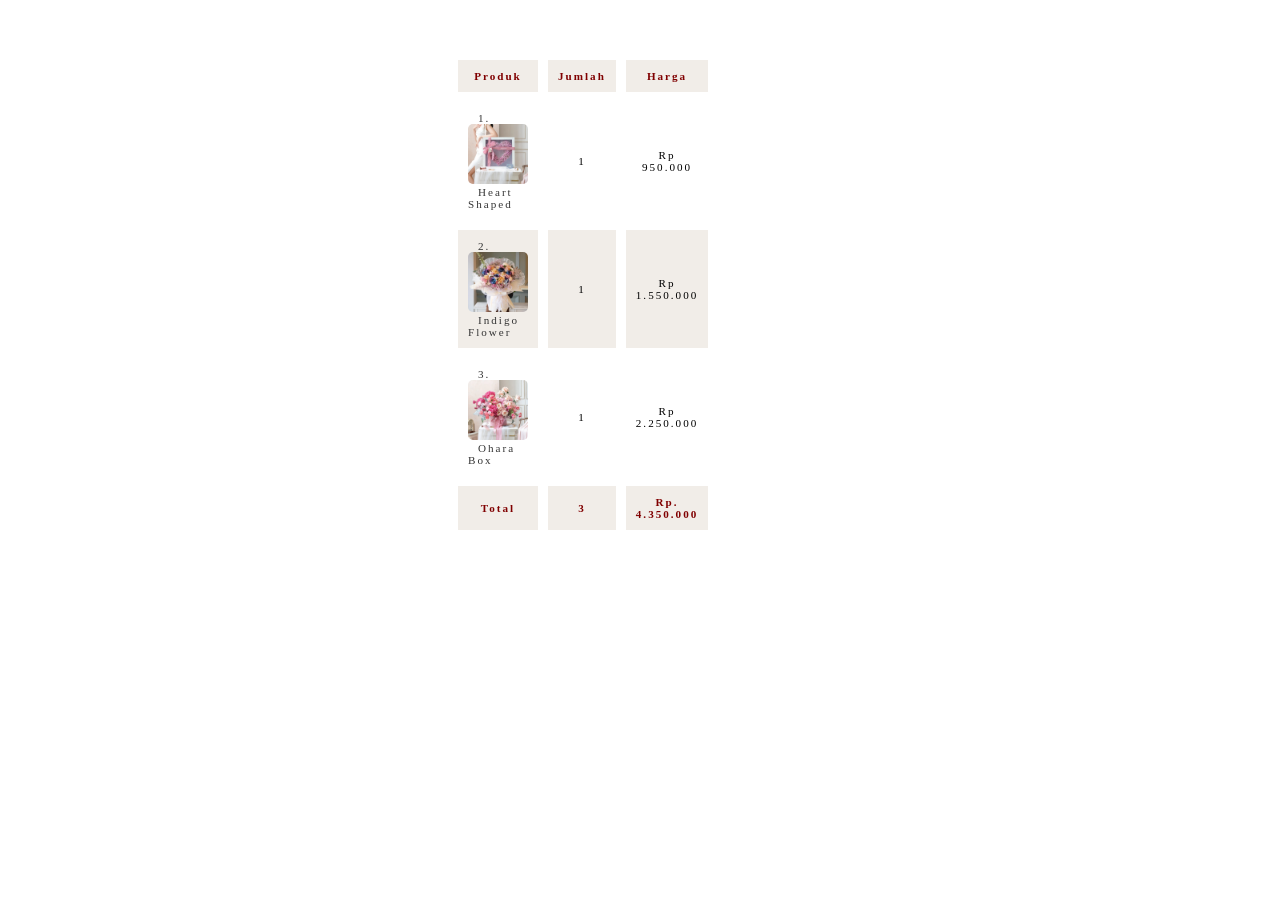
<file: rincian.html>
<!DOCTYPE html>
<html lang="en">
<head>
    <meta charset="UTF-8">
    <meta name="viewport" content="width=device-width, initial-scale=1.0">
    <title>Rincian Belanja</title>
       
    <link rel="stylesheet" href="CSS/style.css">
</head>
<body>
    <main id="rincian" >
        <section class="keranjang">
            <div>
                <table class="tabel-keranjang" cellpadding="90px" cellspacing="10px">
                    <thead>
                        <tr>
                            <th>Produk</th>
                            <th>Jumlah</th>
                            <th>Harga</th>
                        </tr>
                    </thead>

                    <tbody>       
                        <tr>
                            <td class="produk-keranjang">
                                <span>1.</span>
                                <img src="assets/ee-shaped.jpg" alt="heart shaped" width="60px">
                                <span>Heart Shaped</span>
                            </td>
                            <td class="center">1</td>
                            <td class="center">Rp 950.000</td>
                        </tr>

                        <tr>
                            <td class="produk-keranjang">
                                <span>2.</span>
                                <img src="assets/a-indigo.jpg" alt="indigo flower" width="60px">
                                <span>Indigo Flower</span>
                            </td>
                            <td class="center">1</td>
                            <td class="center">Rp 1.550.000</td>
                        </tr>

                        <tr>
                            <td class="produk-keranjang">
                                <span>3.</span> 
                                <img src="assets/dd-ohara.jpg" alt="ohara box" width="60px">
                                <span>Ohara Box</span>
                            </td>
                            <td class="center">1</td>
                            <td class="center">Rp 2.250.000</td>
                        </tr>

                        <tr>
                            <th>Total</th>
                            <th >3</th>
                            <th>Rp. 4.350.000</th>
                        </tr>
                    </tbody>
                </table>
            </div>
        </section>
    </main>
</body>
</html>
</file>
<file: CSS/style.css>
@import url('https://fonts.googleapis.com/css2?family=Karla:ital,wght@0,200..800;1,200..800&family=Libre+Baskerville:ital,wght@0,400;0,700;1,400&family=Poppins:ital,wght@0,100;0,200;0,300;0,400;0,500;0,600;0,700;0,800;0,900;1,100;1,200;1,300;1,400;1,500;1,600;1,700;1,800;1,900&display=swap');
/* -------------------------- CSS BERANDA---------------------------------------------------------------------------- */
body {
    margin:0;
}
.logo{
    margin: 0 0 10px;
}

nav a {
    text-decoration: none;
    font-size: x-small;
    font-family : 'googleapis';
    margin: 10px 20px;
    color: maroon;
}

#flower-h {
    margin:0;
    background-color: #f1ede8;
}

.judul {
    text-decoration: underline;
    letter-spacing: 5px;
    font-size: x-small;
    font-family : 'googleapis';
}

.nama-bunga {
    font-family: 'googleapis';
    font-size: 15px;
    color: #333;
    letter-spacing: 1px;
    text-transform: uppercase;
}

.harga {
    font-family: 'googleapis';
    font-size: smaller;
    color: maroon;
}

.diskon {
    text-decoration: line-through;
    font-size: x-small;
    color: hsla(268, 6%, 49%, 0.6);    
}

.p {
    font-family: 'googleapis';
    word-spacing: 5px;
    font-size: 15px;
    color: #333;
    letter-spacing: 1px;
    text-align: justify;
}

mark {
    background-color: #d5d1cd;
}

.see-all a{
    text-decoration: none;
    font-size: small;
    font-family : 'googleapis';
    color: maroon;
    padding: 10px;
    border-radius: 2px;
    background-color: #f1ede8;
}

#about {
    width: 100%;
    margin: 0;
    background-image: url(../assets/toko.jpg);
    background-repeat: no-repeat;
    background-size: cover;
}

#about p{
    color: white;
    background-color: rgba(44, 44, 44, 0.4);
    padding: 24px;
    font-size: 1.1em;
    word-spacing: 5px;
    text-align: justify;
}

p.p::selection {
    background: lightblue;
}

#brand {
    color: rgb(150, 23, 23);
    font-weight: bold;
    text-shadow: 2px 2px 5px #524d4d96;
    letter-spacing: 2px;
}

.promosi{
    margin: -9px 0px 0px;
    background-color: #f1ede8;
    padding: 32px 0; 
    text-align: center;
    font-family: 'googleapis';
    word-spacing: 5px;
    font-size: 15px;
    color: #333;
    letter-spacing: 1px;
    width: 100%;
}

#email {
    text-align: center;
    font-family: 'googleapis';
    border-top: none;
    border-bottom: 1px solid #333; 
    background-color: transparent;       
    width: 400px;                  
    font-size: smaller;
    color: #333;
}

.from {
    margin-top: 15px;
    color: white;
    font-size: medium;
    padding: 15px;
    letter-spacing: 2px;
    background-color: #33333334;
}

.promosi input[type=submit] {
    background-color: #f1ede8;
    color: maroon;
    border: none;
    padding: 10px 20px;
    font-size: small;
    font-family: 'googleapis';
    cursor: pointer; 
    border-radius: 8px; 
}

footer {
    padding: 24px;
    text-align: center;
    font-family: 'googleapis';
    font-size: small;
    color: #333;
}

footer table {
    width: 100%;
    margin-top: 32px;
    text-align: left;
    letter-spacing: 1px;
}

footer table td {
    font-family: 'googleapis';
    font-size: small;
    color: #333;
    padding: 12px 18px;
    line-height: 25px;
    letter-spacing: 0.5px;
}

footer table td a {
    color: #333;
    text-decoration: none;
}

footer table td a:hover {
    color: maroon;
    text-decoration: underline;
}

#copy {
    color: #333;
    font-size: small;
    margin: 40px 0px -20px 0px;
}


/* -------------------------- CSS PRODUK---------------------------------------------------------------------------- */
#judul-p{
    background-color: rgba(44, 44, 44, 0.4);
    padding: 24px;
    font-size: 1.1em;
    word-spacing: 5px;
    text-align: justify;
    color: white;
}

#judul-p a{
    letter-spacing: 5px;
    font-size: x-small;
    font-family : 'googleapis';
    color: white;
}

#judul-p a:hover {
    color: antiquewhite;
}

#j-product{
    color: white;
    font-size:x-large;
    font-weight: bold;
}

.list-produk {
  background-color: #f1ede8;
  border: 1px solid #ebebeb;
  padding: 24px;
  margin: 23px;
  border-radius: 25px;
  width: 93%;
}

.item-produk {
  width: 200px;
  background-color: rgba(255, 255, 255, 0.734);
  border-radius: 16px;
  padding: 16px 8px;
}

.item-produk img {
  width: 100%;
  border-radius: 12px;
}

.item-produk figcaption {
  margin: 12px 0 8px 5px;
}

.item-produk button {
  background-color: #f1ede8;
  color: rgb(128, 13, 13);
  border: none;
  padding: 8px 16px;
  border-radius: 8px;
  font-family: 'googleapis';
  font-size: small;
  cursor: pointer;
  margin-top: 8px;
}

/* -------------------------- CSS KERANJANG---------------------------------------------------------------------------- */

.keranjang h2 {
    font-family: 'geoglapis';
    text-align: center;
    color: #333;
    letter-spacing: 2px;
    font-size: medium;
}

.tabel-keranjang {
    width: 50%;
    background-color: #fff;
    margin-top: 25px;
    font-size: smaller;
    letter-spacing: 2px;
}

.tabel-keranjang tr:nth-child(even) {
    background-color: #f1ede8;
}

.tabel-keranjang th {
    background: #f1ede8;
    color: maroon;
    font-weight: bold;
    font-size: 1em;
    padding: 10px;
}

.tabel-keranjang td {
    padding: 10px;
}

.produk-keranjang {
    text-align: left; 
    vertical-align: middle;
}

.produk-keranjang span {
    margin-left: 10px;
    font-weight: 500px;
    color: #333;
    font-size: 1em;
    vertical-align: top;
}

.center {
    text-align: center;
}

.produk-keranjang img{
    border-radius: 5px;
}

.keranjang > div:last-child {
    border-radius: 5px;
    margin: 50px auto 0 auto;
    width: 30%;
    font-size: smaller;
    letter-spacing: 1px;
}


.info-kirim input[type="datetime-local"],
.info-kirim textarea {
    width: 100%;
    padding: 5px;
    border: 1px solid #333;
    border-radius: 5px;
    font-size: small;
    margin-bottom: 5px;
    background: #f1ede8;
    color: #333;
    font-family: 'geoglapis';
}

.checkout {
    margin: 0 auto 32px auto;
    padding: 32px 24px;
    text-align: center;
    font-size: smaller;
}

.checkout h2 {
    color: #7c4d2b;
    margin-bottom: 16px;
    letter-spacing: 1px;
    text-transform: capitalize;
}

.checkout p {
    color: #444;
    margin-bottom: 20px;
    font-style: italic;
}

.checkout-button {
    background: #7c4d2b;
    color: #fff;
    border: none;
    border-radius: 20px;
    padding: 15px 32px;
    font-weight: bold;
    cursor: pointer;
    font-family: 'geoglapis';
    letter-spacing: 1px;
    text-transform: uppercase;
}

.checkout-button:hover {
    background: #f1ede8;
    color: #7c4d2b;
}

/* -------------------------- CSS FORM---------------------------------------------------------------------------- */

#f-email {
    margin-left: 100px;
    width: 50%;
}

#f-email p, label{
    color: #444;
    font-size: smaller;
    letter-spacing: 2px;
    line-height: 25px;
}

.form input[type="email"], 
input[type="text"], textarea, 
select, input[type="number"], input[type="reset"] {
    border: 1px solid #333;
    border-radius: 5px;
    background-color: #faf9f7;
    color: #333;
    font-size: smaller;
    letter-spacing: 1px;
    font-family: 'geoglapis';
    cursor: pointer;
}

.bg-form {
    background-color: #f1ede8;
    padding: 20px;
    border-radius: 16px;
    margin: 20px auto;
    width: 80%;
    font-size: medium;
    letter-spacing: 1px;
}

#rrj {
    color: #333;
    letter-spacing: 2px;
    text-decoration: underline;

}

#btn-kirim input[type="submit"] {
    background-color: #f1ede8;
    color: #333;
    border: none;
    padding: 10px 20px;
    font-size: small;
    font-family: 'googleapis';
    cursor: pointer; 
    border-radius: 3px;
    margin-bottom: 20px;
    width: 84%;
    letter-spacing: 1.5px;
}

#btn-kirim input[type="submit"]:hover {
    background-color: gainsboro;
}

td input[type="reset"]:hover{
    background-color: antiquewhite;
}

.help {
    color: #333;
    font-size: small;
    margin-top: 20px;
}

details p{
    color: #333;
    font-size: smaller;
    letter-spacing: 1px;
}

#rincian {
    margin: 0;
}

input:checked+label {
    color: rgb(127, 57, 57);
    font-weight: bold;
}

div > p{
    color:#333;
}
</file>
